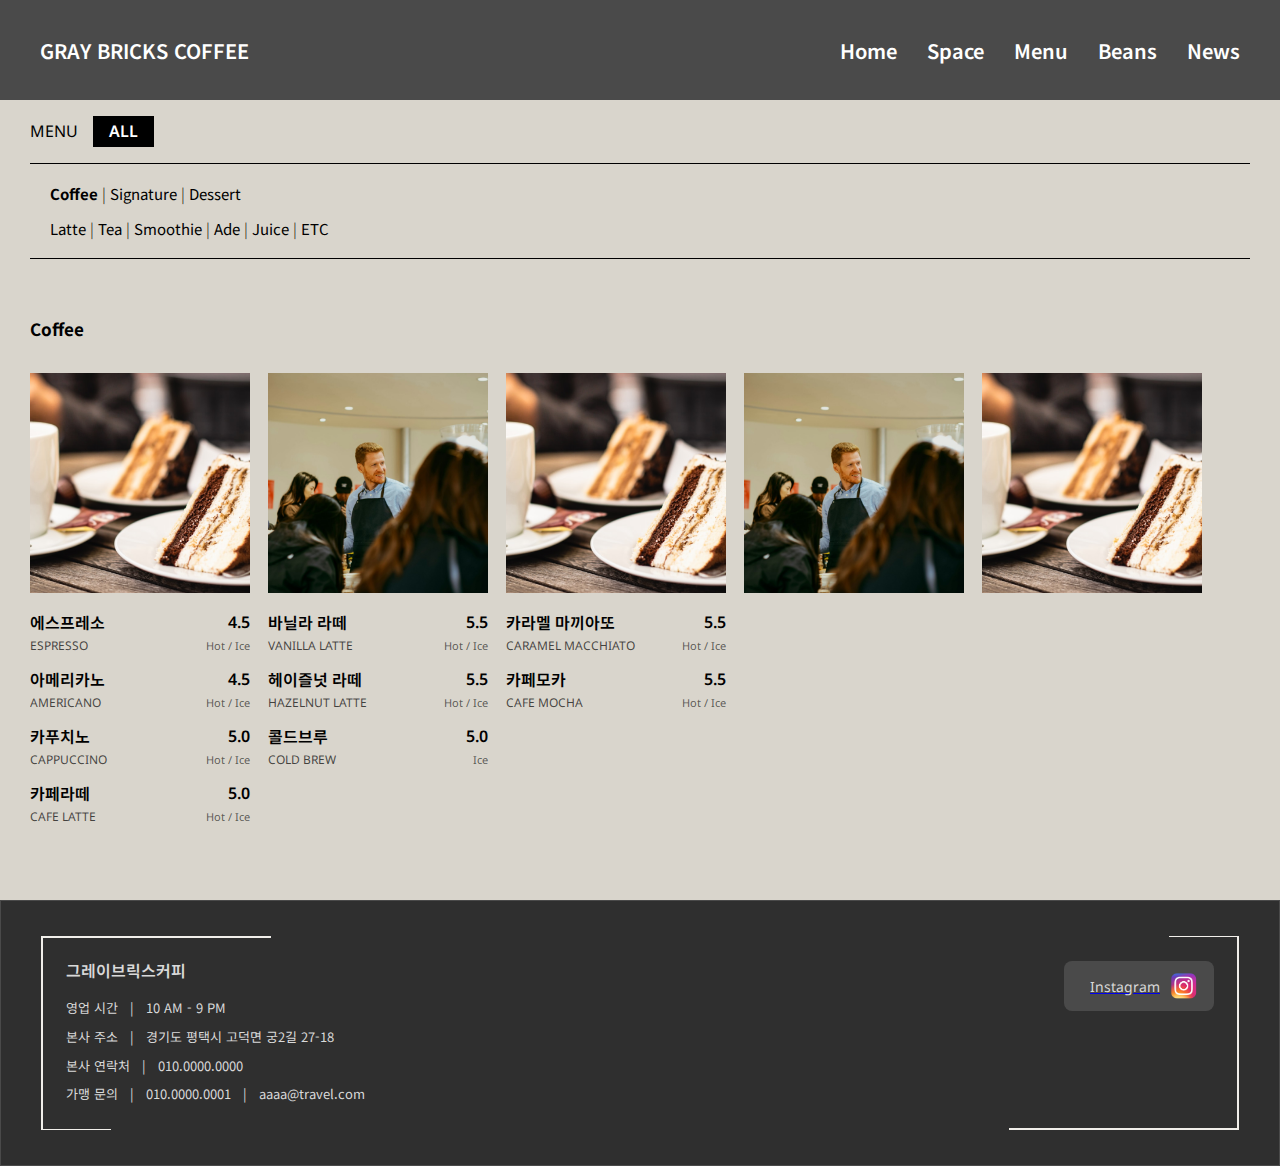
<file: menu.html>
<!DOCTYPE html>
<html lang="ko">
<head>
  <meta charset="UTF-8">
  <meta name="viewport" content="width=device-width, initial-scale=1.0">
  <title>MENU - GRAY BRICKS COFFEE</title>
  <link rel="preconnect" href="https://fonts.googleapis.com">
  <link rel="preconnect" href="https://fonts.gstatic.com" crossorigin>
  <link href="https://fonts.googleapis.com/css2?family=Noto+Sans+KR:wght@400;600;700&family=Noto+Sans:wght@400;600;700&display=swap" rel="stylesheet">
  <link rel="stylesheet" href="style.css">
</head>
<body>
  <header class="header">
    <div class="header-container">
      <h1 class="logo">GRAY BRICKS COFFEE</h1>
      <button class="hamburger" id="hamburger">
        <span></span>
        <span></span>
        <span></span>
      </button>
      <nav class="nav" id="nav">
        <a href="index.html" class="nav-link">Home</a>
        <a href="index.html#space" class="nav-link">Space</a>
        <a href="index.html#menu" class="nav-link">Menu</a>
        <a href="index.html#beans" class="nav-link">Beans</a>
        <a href="index.html#news" class="nav-link">News</a>
      </nav>
    </div>
  </header>

  <section class="MenuPage">
    <div class="MenuPage-header">
      <p class="MenuPage-title">MENU<a href="menu.html" class="Signature-all-link active">ALL</a></p>
      <div class="MenuPage-categories">
        <p class="MenuPage-category-list">
          <span class="MenuPage-category-item active" data-category="coffee">Coffee</span> | 
          <span class="MenuPage-category-item" data-category="signature">Signature</span> |
          <span class="MenuPage-category-item" data-category="dessert">Dessert</span> 
    
        </p>
        <p></p>
        <p class="MenuPage-category-list">
          <span class="MenuPage-category-item" data-category="latte">Latte</span> | 
          <span class="MenuPage-category-item" data-category="tea">Tea</span> | 
          <span class="MenuPage-category-item" data-category="smoothie">Smoothie</span> | 
          <span class="MenuPage-category-item" data-category="ade">Ade</span> | 
          <span class="MenuPage-category-item" data-category="juice">Juice</span> | 
          <span class="MenuPage-category-item" data-category="etc">ETC</span>
        </p>
      </div>
    </div>
    
    <div class="MenuPage-content">
      <div class="MenuPage-menu">
        <div class="MenuPage-category-content" data-category="coffee">
          <h3 class="MenuPage-section-title">Coffee</h3>
          
          <div class="MenuPage-grid-wrapper">
            <!-- 1열 -->
            <div class="MenuPage-column" style="grid-column: 1;">
              <div class="MenuPage-image-card">
                <img src="Images/Img_Offer_Food.png" alt="Coffee Image 1">
              </div>
              <div class="MenuPage-column-items">
                <div class="MenuPage-item">
                  <h4 class="MenuPage-item-name">에스프레소</h4>
                  <span class="MenuPage-price">4.5</span>
                  <p class="MenuPage-item-eng">ESPRESSO</p>
                  <span class="MenuPage-temp">Hot / Ice</span>
                </div>
                <div class="MenuPage-item">
                  <h4 class="MenuPage-item-name">아메리카노</h4>
                  <span class="MenuPage-price">4.5</span>
                  <p class="MenuPage-item-eng">AMERICANO</p>
                  <span class="MenuPage-temp">Hot / Ice</span>
                </div>
                <div class="MenuPage-item">
                  <h4 class="MenuPage-item-name">카푸치노</h4>
                  <span class="MenuPage-price">5.0</span>
                  <p class="MenuPage-item-eng">CAPPUCCINO</p>
                  <span class="MenuPage-temp">Hot / Ice</span>
                </div>
                <div class="MenuPage-item">
                  <h4 class="MenuPage-item-name">카페라떼</h4>
                  <span class="MenuPage-price">5.0</span>
                  <p class="MenuPage-item-eng">CAFE LATTE</p>
                  <span class="MenuPage-temp">Hot / Ice</span>
                </div>
              </div>
            </div>
            
            <!-- 2열 -->
            <div class="MenuPage-column" style="grid-column: 2;">
              <div class="MenuPage-image-card">
                <img src="Images/Img_Offer_Service.png" alt="Coffee Image 2">
              </div>
              <div class="MenuPage-column-items">
                <div class="MenuPage-item">
                  <h4 class="MenuPage-item-name">바닐라 라떼</h4>
                  <span class="MenuPage-price">5.5</span>
                  <p class="MenuPage-item-eng">VANILLA LATTE</p>
                  <span class="MenuPage-temp">Hot / Ice</span>
                </div>
                <div class="MenuPage-item">
                  <h4 class="MenuPage-item-name">헤이즐넛 라떼</h4>
                  <span class="MenuPage-price">5.5</span>
                  <p class="MenuPage-item-eng">HAZELNUT LATTE</p>
                  <span class="MenuPage-temp">Hot / Ice</span>
                </div>
                <div class="MenuPage-item">
                  <h4 class="MenuPage-item-name">콜드브루</h4>
                  <span class="MenuPage-price">5.0</span>
                  <p class="MenuPage-item-eng">COLD BREW</p>
                  <span class="MenuPage-temp">Ice</span>
                </div>
              </div>
            </div>
            
            <!-- 3열 -->
            <div class="MenuPage-column" style="grid-column: 3;">
              <div class="MenuPage-image-card">
                <img src="Images/Img_Offer_Food.png" alt="Coffee Image 3">
              </div>
              <div class="MenuPage-column-items">
                <div class="MenuPage-item">
                  <h4 class="MenuPage-item-name">카라멜 마끼아또</h4>
                  <span class="MenuPage-price">5.5</span>
                  <p class="MenuPage-item-eng">CARAMEL MACCHIATO</p>
                  <span class="MenuPage-temp">Hot / Ice</span>
                </div>
                <div class="MenuPage-item">
                  <h4 class="MenuPage-item-name">카페모카</h4>
                  <span class="MenuPage-price">5.5</span>
                  <p class="MenuPage-item-eng">CAFE MOCHA</p>
                  <span class="MenuPage-temp">Hot / Ice</span>
                </div>
              </div>
            </div>
            
            <!-- 4열 -->
            <div class="MenuPage-column" style="grid-column: 4;">
              <div class="MenuPage-image-card">
                <img src="Images/Img_Offer_Service.png" alt="Coffee Image 4">
              </div>
              <div class="MenuPage-column-items">
                <!-- 비어있거나 추가 메뉴 -->
              </div>
            </div>
            
            <!-- 5열 -->
            <div class="MenuPage-column" style="grid-column: 5;">
              <div class="MenuPage-image-card">
                <img src="Images/Img_Offer_Food.png" alt="Coffee Image 5">
              </div>
              <div class="MenuPage-column-items">
                <!-- 비어있거나 추가 메뉴 -->
              </div>
            </div>
          </div>
        </div>
    
        <div class="MenuPage-category-content hidden" data-category="dessert">
          <h3 class="MenuPage-section-title">Dessert</h3>
          
          <div class="MenuPage-grid-wrapper">
            <!-- 1열 -->
            <div class="MenuPage-column" style="grid-column: 1;">
              <div class="MenuPage-image-card">
                <img src="Images/Img_Offer_Food.png" alt="Dessert Image 1">
              </div>
              <div class="MenuPage-column-items">
                <div class="MenuPage-item">
                  <h4 class="MenuPage-item-name">치즈케이크</h4>
                  <span class="MenuPage-price">6.0</span>
                  <p class="MenuPage-item-eng">CHEESE CAKE</p>
                  <span class="MenuPage-temp">-</span>
                </div>
                <div class="MenuPage-item">
                  <h4 class="MenuPage-item-name">애플파이</h4>
                  <span class="MenuPage-price">5.0</span>
                  <p class="MenuPage-item-eng">APPLE PIE</p>
                  <span class="MenuPage-temp">-</span>
                </div>
              </div>
            </div>
            
            <!-- 2열 -->
            <div class="MenuPage-column" style="grid-column: 2;">
              <div class="MenuPage-image-card">
                <img src="Images/Img_Offer_Service.png" alt="Dessert Image 2">
              </div>
              <div class="MenuPage-column-items">
                <div class="MenuPage-item">
                  <h4 class="MenuPage-item-name">초콜릿 브라우니</h4>
                  <span class="MenuPage-price">5.5</span>
                  <p class="MenuPage-item-eng">BROWNIE</p>
                  <span class="MenuPage-temp">-</span>
                </div>
                <div class="MenuPage-item">
                  <h4 class="MenuPage-item-name">스콘</h4>
                  <span class="MenuPage-price">4.5</span>
                  <p class="MenuPage-item-eng">SCONE</p>
                  <span class="MenuPage-temp">-</span>
                </div>
              </div>
            </div>
            
            <!-- 3열 -->
            <div class="MenuPage-column" style="grid-column: 3;">
              <div class="MenuPage-image-card">
                <img src="Images/Img_Offer_Food.png" alt="Dessert Image 3">
              </div>
              <div class="MenuPage-column-items">
                <div class="MenuPage-item">
                  <h4 class="MenuPage-item-name">마카롱</h4>
                  <span class="MenuPage-price">3.5</span>
                  <p class="MenuPage-item-eng">MACARON</p>
                  <span class="MenuPage-temp">-</span>
                </div>
                <div class="MenuPage-item">
                  <h4 class="MenuPage-item-name">마들렌</h4>
                  <span class="MenuPage-price">3.5</span>
                  <p class="MenuPage-item-eng">MADELEINE</p>
                  <span class="MenuPage-temp">-</span>
                </div>
              </div>
            </div>
            
            <!-- 4열 -->
            <div class="MenuPage-column" style="grid-column: 4;">
              <div class="MenuPage-image-card">
                <img src="Images/Img_Offer_Service.png" alt="Dessert Image 4">
              </div>
              <div class="MenuPage-column-items">
                <div class="MenuPage-item">
                  <h4 class="MenuPage-item-name">휘낭시에</h4>
                  <span class="MenuPage-price">4.0</span>
                  <p class="MenuPage-item-eng">FINANCIER</p>
                  <span class="MenuPage-temp">-</span>
                </div>
                <div class="MenuPage-item">
                  <h4 class="MenuPage-item-name">쿠키</h4>
                  <span class="MenuPage-price">3.0</span>
                  <p class="MenuPage-item-eng">COOKIE</p>
                  <span class="MenuPage-temp">-</span>
                </div>
              </div>
            </div>
            
            <!-- 5열 -->
            <div class="MenuPage-column" style="grid-column: 5;">
              <div class="MenuPage-image-card">
                <img src="Images/Img_Offer_Food.png" alt="Dessert Image 5">
              </div>
              <div class="MenuPage-column-items">
                <div class="MenuPage-item">
                  <h4 class="MenuPage-item-name">티라미수</h4>
                  <span class="MenuPage-price">6.5</span>
                  <p class="MenuPage-item-eng">TIRAMISU</p>
                  <span class="MenuPage-temp">-</span>
                </div>
                <div class="MenuPage-item">
                  <h4 class="MenuPage-item-name">와플</h4>
                  <span class="MenuPage-price">6.0</span>
                  <p class="MenuPage-item-eng">WAFFLE</p>
                  <span class="MenuPage-temp">-</span>
                </div>
              </div>
            </div>
          </div>
        </div>
        
        <div class="MenuPage-category-content hidden" data-category="latte">
          <h3 class="MenuPage-section-title">Latte</h3>
          
          <div class="MenuPage-grid-wrapper">
            <div class="MenuPage-column" style="grid-column: 1;">
              <div class="MenuPage-image-card">
                <img src="Images/Img_Offer_Food.png" alt="Latte Image 1">
              </div>
              <div class="MenuPage-column-items">
                <div class="MenuPage-item">
                  <h4 class="MenuPage-item-name">카페라떼</h4>
                  <span class="MenuPage-price">5.0</span>
                  <p class="MenuPage-item-eng">CAFE LATTE</p>
                  <span class="MenuPage-temp">Hot / Ice</span>
                </div>
                <div class="MenuPage-item">
                  <h4 class="MenuPage-item-name">바닐라 라떼</h4>
                  <span class="MenuPage-price">5.5</span>
                  <p class="MenuPage-item-eng">VANILLA LATTE</p>
                  <span class="MenuPage-temp">Hot / Ice</span>
                </div>
              </div>
            </div>
            <div class="MenuPage-column" style="grid-column: 2;">
              <div class="MenuPage-image-card">
                <img src="Images/Img_Offer_Service.png" alt="Latte Image 2">
              </div>
              <div class="MenuPage-column-items">
                <div class="MenuPage-item">
                  <h4 class="MenuPage-item-name">헤이즐넛 라떼</h4>
                  <span class="MenuPage-price">5.5</span>
                  <p class="MenuPage-item-eng">HAZELNUT LATTE</p>
                  <span class="MenuPage-temp">Hot / Ice</span>
                </div>
              </div>
            </div>
            <div class="MenuPage-column" style="grid-column: 3;">
              <div class="MenuPage-image-card">
                <img src="Images/Img_Offer_Food.png" alt="Latte Image 3">
              </div>
              <div class="MenuPage-column-items"></div>
            </div>
            <div class="MenuPage-column" style="grid-column: 4;">
              <div class="MenuPage-image-card">
                <img src="Images/Img_Offer_Service.png" alt="Latte Image 4">
              </div>
              <div class="MenuPage-column-items"></div>
            </div>
            <div class="MenuPage-column" style="grid-column: 5;">
              <div class="MenuPage-image-card">
                <img src="Images/Img_Offer_Food.png" alt="Latte Image 5">
              </div>
              <div class="MenuPage-column-items"></div>
            </div>
          </div>
        </div>
        
        <div class="MenuPage-category-content hidden" data-category="tea">
          <h3 class="MenuPage-section-title">Tea</h3>
          
          <div class="MenuPage-grid-wrapper">
            <div class="MenuPage-column" style="grid-column: 1;">
              <div class="MenuPage-image-card">
                <img src="Images/Img_Offer_Food.png" alt="Tea Image 1">
              </div>
              <div class="MenuPage-column-items">
                <div class="MenuPage-item">
                  <h4 class="MenuPage-item-name">자몽티</h4>
                  <span class="MenuPage-price">4.5</span>
                  <p class="MenuPage-item-eng">JASMINE TEA</p>
                  <span class="MenuPage-temp">Hot / Ice</span>
                </div>
              </div>
            </div>
            <div class="MenuPage-column" style="grid-column: 2;">
              <div class="MenuPage-image-card">
                <img src="Images/Img_Offer_Service.png" alt="Tea Image 2">
              </div>
              <div class="MenuPage-column-items">
                <div class="MenuPage-item">
                  <h4 class="MenuPage-item-name">얼그레이</h4>
                  <span class="MenuPage-price">4.5</span>
                  <p class="MenuPage-item-eng">EARL GREY</p>
                  <span class="MenuPage-temp">Hot / Ice</span>
                </div>
              </div>
            </div>
            <div class="MenuPage-column" style="grid-column: 3;">
              <div class="MenuPage-image-card">
                <img src="Images/Img_Offer_Food.png" alt="Tea Image 3">
              </div>
              <div class="MenuPage-column-items"></div>
            </div>
            <div class="MenuPage-column" style="grid-column: 4;">
              <div class="MenuPage-image-card">
                <img src="Images/Img_Offer_Service.png" alt="Tea Image 4">
              </div>
              <div class="MenuPage-column-items"></div>
            </div>
            <div class="MenuPage-column" style="grid-column: 5;">
              <div class="MenuPage-image-card">
                <img src="Images/Img_Offer_Food.png" alt="Tea Image 5">
              </div>
              <div class="MenuPage-column-items"></div>
            </div>
          </div>
        </div>
        
        <div class="MenuPage-category-content hidden" data-category="smoothie">
          <h3 class="MenuPage-section-title">Smoothie</h3>
          
          <div class="MenuPage-grid-wrapper">
            <div class="MenuPage-column" style="grid-column: 1;">
              <div class="MenuPage-image-card">
                <img src="Images/Img_Offer_Food.png" alt="Smoothie Image 1">
              </div>
              <div class="MenuPage-column-items">
                <div class="MenuPage-item">
                  <h4 class="MenuPage-item-name">딱기 스무디</h4>
                  <span class="MenuPage-price">6.0</span>
                  <p class="MenuPage-item-eng">STRAWBERRY SMOOTHIE</p>
                  <span class="MenuPage-temp">Ice</span>
                </div>
              </div>
            </div>
            <div class="MenuPage-column" style="grid-column: 2;">
              <div class="MenuPage-image-card">
                <img src="Images/Img_Offer_Service.png" alt="Smoothie Image 2">
              </div>
              <div class="MenuPage-column-items">
                <div class="MenuPage-item">
                  <h4 class="MenuPage-item-name">블루베리 스무디</h4>
                  <span class="MenuPage-price">6.0</span>
                  <p class="MenuPage-item-eng">BLUEBERRY SMOOTHIE</p>
                  <span class="MenuPage-temp">Ice</span>
                </div>
              </div>
            </div>
            <div class="MenuPage-column" style="grid-column: 3;">
              <div class="MenuPage-image-card">
                <img src="Images/Img_Offer_Food.png" alt="Smoothie Image 3">
              </div>
              <div class="MenuPage-column-items"></div>
            </div>
            <div class="MenuPage-column" style="grid-column: 4;">
              <div class="MenuPage-image-card">
                <img src="Images/Img_Offer_Service.png" alt="Smoothie Image 4">
              </div>
              <div class="MenuPage-column-items"></div>
            </div>
            <div class="MenuPage-column" style="grid-column: 5;">
              <div class="MenuPage-image-card">
                <img src="Images/Img_Offer_Food.png" alt="Smoothie Image 5">
              </div>
              <div class="MenuPage-column-items"></div>
            </div>
          </div>
        </div>
        
        <div class="MenuPage-category-content hidden" data-category="ade">
          <h3 class="MenuPage-section-title">Ade</h3>
          
          <div class="MenuPage-grid-wrapper">
            <div class="MenuPage-column" style="grid-column: 1;">
              <div class="MenuPage-image-card">
                <img src="Images/Img_Offer_Food.png" alt="Ade Image 1">
              </div>
              <div class="MenuPage-column-items">
                <div class="MenuPage-item">
                  <h4 class="MenuPage-item-name">레몬에이드</h4>
                  <span class="MenuPage-price">5.0</span>
                  <p class="MenuPage-item-eng">LEMONADE</p>
                  <span class="MenuPage-temp">Ice</span>
                </div>
              </div>
            </div>
            <div class="MenuPage-column" style="grid-column: 2;">
              <div class="MenuPage-image-card">
                <img src="Images/Img_Offer_Service.png" alt="Ade Image 2">
              </div>
              <div class="MenuPage-column-items">
                <div class="MenuPage-item">
                  <h4 class="MenuPage-item-name">자몽에이드</h4>
                  <span class="MenuPage-price">5.0</span>
                  <p class="MenuPage-item-eng">GRAPEFRUIT ADE</p>
                  <span class="MenuPage-temp">Ice</span>
                </div>
              </div>
            </div>
            <div class="MenuPage-column" style="grid-column: 3;">
              <div class="MenuPage-image-card">
                <img src="Images/Img_Offer_Food.png" alt="Ade Image 3">
              </div>
              <div class="MenuPage-column-items"></div>
            </div>
            <div class="MenuPage-column" style="grid-column: 4;">
              <div class="MenuPage-image-card">
                <img src="Images/Img_Offer_Service.png" alt="Ade Image 4">
              </div>
              <div class="MenuPage-column-items"></div>
            </div>
            <div class="MenuPage-column" style="grid-column: 5;">
              <div class="MenuPage-image-card">
                <img src="Images/Img_Offer_Food.png" alt="Ade Image 5">
              </div>
              <div class="MenuPage-column-items"></div>
            </div>
          </div>
        </div>
        
        <div class="MenuPage-category-content hidden" data-category="juice">
          <h3 class="MenuPage-section-title">Juice</h3>
          
          <div class="MenuPage-grid-wrapper">
            <div class="MenuPage-column" style="grid-column: 1;">
              <div class="MenuPage-image-card">
                <img src="Images/Img_Offer_Food.png" alt="Juice Image 1">
              </div>
              <div class="MenuPage-column-items">
                <div class="MenuPage-item">
                  <h4 class="MenuPage-item-name">오렌지주스</h4>
                  <span class="MenuPage-price">5.0</span>
                  <p class="MenuPage-item-eng">ORANGE JUICE</p>
                  <span class="MenuPage-temp">Ice</span>
                </div>
              </div>
            </div>
            <div class="MenuPage-column" style="grid-column: 2;">
              <div class="MenuPage-image-card">
                <img src="Images/Img_Offer_Service.png" alt="Juice Image 2">
              </div>
              <div class="MenuPage-column-items">
                <div class="MenuPage-item">
                  <h4 class="MenuPage-item-name">사과주스</h4>
                  <span class="MenuPage-price">5.0</span>
                  <p class="MenuPage-item-eng">APPLE JUICE</p>
                  <span class="MenuPage-temp">Ice</span>
                </div>
              </div>
            </div>
            <div class="MenuPage-column" style="grid-column: 3;">
              <div class="MenuPage-image-card">
                <img src="Images/Img_Offer_Food.png" alt="Juice Image 3">
              </div>
              <div class="MenuPage-column-items"></div>
            </div>
            <div class="MenuPage-column" style="grid-column: 4;">
              <div class="MenuPage-image-card">
                <img src="Images/Img_Offer_Service.png" alt="Juice Image 4">
              </div>
              <div class="MenuPage-column-items"></div>
            </div>
            <div class="MenuPage-column" style="grid-column: 5;">
              <div class="MenuPage-image-card">
                <img src="Images/Img_Offer_Food.png" alt="Juice Image 5">
              </div>
              <div class="MenuPage-column-items"></div>
            </div>
          </div>
        </div>
        
        <div class="MenuPage-category-content hidden" data-category="shake">
          <h3 class="MenuPage-section-title">Shake</h3>
          
          <div class="MenuPage-grid-wrapper">
            <div class="MenuPage-column" style="grid-column: 1;">
              <div class="MenuPage-image-card">
                <img src="Images/Img_Offer_Food.png" alt="Shake Image 1">
              </div>
              <div class="MenuPage-column-items">
                <div class="MenuPage-item">
                  <h4 class="MenuPage-item-name">초콜릿 쉬이크</h4>
                  <span class="MenuPage-price">6.0</span>
                  <p class="MenuPage-item-eng">CHOCOLATE SHAKE</p>
                  <span class="MenuPage-temp">Ice</span>
                </div>
              </div>
            </div>
            <div class="MenuPage-column" style="grid-column: 2;">
              <div class="MenuPage-image-card">
                <img src="Images/Img_Offer_Service.png" alt="Shake Image 2">
              </div>
              <div class="MenuPage-column-items">
                <div class="MenuPage-item">
                  <h4 class="MenuPage-item-name">바닐라 쉬이크</h4>
                  <span class="MenuPage-price">6.0</span>
                  <p class="MenuPage-item-eng">VANILLA SHAKE</p>
                  <span class="MenuPage-temp">Ice</span>
                </div>
              </div>
            </div>
            <div class="MenuPage-column" style="grid-column: 3;">
              <div class="MenuPage-image-card">
                <img src="Images/Img_Offer_Food.png" alt="Shake Image 3">
              </div>
              <div class="MenuPage-column-items"></div>
            </div>
            <div class="MenuPage-column" style="grid-column: 4;">
              <div class="MenuPage-image-card">
                <img src="Images/Img_Offer_Service.png" alt="Shake Image 4">
              </div>
              <div class="MenuPage-column-items"></div>
            </div>
            <div class="MenuPage-column" style="grid-column: 5;">
              <div class="MenuPage-image-card">
                <img src="Images/Img_Offer_Food.png" alt="Shake Image 5">
              </div>
              <div class="MenuPage-column-items"></div>
            </div>
          </div>
        </div>
        
        <div class="MenuPage-category-content hidden" data-category="signature">
          <h3 class="MenuPage-section-title">Signature</h3>
          
          <div class="MenuPage-grid-wrapper">
            <div class="MenuPage-column" style="grid-column: 1;">
              <div class="MenuPage-image-card">
                <img src="Images/Img_Offer_Food.png" alt="Signature Image 1">
              </div>
              <div class="MenuPage-column-items">
                <div class="MenuPage-item">
                  <h4 class="MenuPage-item-name">시그니처 메뉴 1</h4>
                  <span class="MenuPage-price">7.0</span>
                  <p class="MenuPage-item-eng">SIGNATURE MENU 1</p>
                  <span class="MenuPage-temp">Hot / Ice</span>
                </div>
              </div>
            </div>
            <div class="MenuPage-column" style="grid-column: 2;">
              <div class="MenuPage-image-card">
                <img src="Images/Img_Offer_Service.png" alt="Signature Image 2">
              </div>
              <div class="MenuPage-column-items">
                <div class="MenuPage-item">
                  <h4 class="MenuPage-item-name">시그니처 메뉴 2</h4>
                  <span class="MenuPage-price">7.0</span>
                  <p class="MenuPage-item-eng">SIGNATURE MENU 2</p>
                  <span class="MenuPage-temp">Hot / Ice</span>
                </div>
              </div>
            </div>
            <div class="MenuPage-column" style="grid-column: 3;">
              <div class="MenuPage-image-card">
                <img src="Images/Img_Offer_Food.png" alt="Signature Image 3">
              </div>
              <div class="MenuPage-column-items"></div>
            </div>
            <div class="MenuPage-column" style="grid-column: 4;">
              <div class="MenuPage-image-card">
                <img src="Images/Img_Offer_Service.png" alt="Signature Image 4">
              </div>
              <div class="MenuPage-column-items"></div>
            </div>
            <div class="MenuPage-column" style="grid-column: 5;">
              <div class="MenuPage-image-card">
                <img src="Images/Img_Offer_Food.png" alt="Signature Image 5">
              </div>
              <div class="MenuPage-column-items"></div>
            </div>
          </div>
        </div>
        
        <div class="MenuPage-category-content hidden" data-category="etc">
          <h3 class="MenuPage-section-title">ETC</h3>
          
          <div class="MenuPage-grid-wrapper">
            <div class="MenuPage-column" style="grid-column: 1;">
              <div class="MenuPage-image-card">
                <img src="Images/Img_Offer_Food.png" alt="ETC Image 1">
              </div>
              <div class="MenuPage-column-items">
                <div class="MenuPage-item">
                  <h4 class="MenuPage-item-name">기타 메뉴 1</h4>
                  <span class="MenuPage-price">5.0</span>
                  <p class="MenuPage-item-eng">ETC MENU 1</p>
                  <span class="MenuPage-temp">-</span>
                </div>
              </div>
            </div>
            <div class="MenuPage-column" style="grid-column: 2;">
              <div class="MenuPage-image-card">
                <img src="Images/Img_Offer_Service.png" alt="ETC Image 2">
              </div>
              <div class="MenuPage-column-items">
                <div class="MenuPage-item">
                  <h4 class="MenuPage-item-name">기타 메뉴 2</h4>
                  <span class="MenuPage-price">5.0</span>
                  <p class="MenuPage-item-eng">ETC MENU 2</p>
                  <span class="MenuPage-temp">-</span>
                </div>
              </div>
            </div>
            
          </div>
        </div>
      </div>
    </div>
  </section>
  
  <footer class="footer">
    <div class="footer-rectangle"></div>
    <div class="footer-rectangle-right"></div>
    <div class="footer-container">
      <div class="footer-left">
        <h3 class="footer-company">그레이브릭스커피</h3>
        <p class="footer-info">영업 시간 <span class="footer-divider">|</span> 10 AM - 9 PM</p>
        <p class="footer-info">본사 주소 <span class="footer-divider">|</span> 경기도 평택시 고덕면 궁2길 27-18</p>
        <p class="footer-info">본사 연락처 <span class="footer-divider">|</span> 010.0000.0000</p>
        <p class="footer-info">가맹 문의 <span class="footer-divider">|</span> 010.0000.0001 <span class="footer-divider">|</span>  aaaa@travel.com</p>
      </div>
      <div class="footer-right">
        <div class="footer-social">
          <div class="footer-social-item">
            <a href="#" class="footer-social-link">
              <span class="footer-social-label">Instagram</span>
              <img src="Images/Img_Instagram.png" alt="Instagram" class="footer-social-icon">
            </a>
          </div>
        </div>
      </div>
    </div>
  </footer>
  
  <script>
    // Menu Category Toggle
    document.addEventListener('DOMContentLoaded', () => {
      const categoryItems = document.querySelectorAll('.MenuPage-category-item');
      const categoryContents = document.querySelectorAll('.MenuPage-category-content');
      
      categoryItems.forEach(item => {
        item.addEventListener('click', () => {
          const category = item.dataset.category;
          
          // Remove active class from all items
          categoryItems.forEach(i => i.classList.remove('active'));
          
          // Add active class to clicked item
          item.classList.add('active');
          
          // Hide all content
          categoryContents.forEach(content => {
            content.classList.add('hidden');
          });
          
          // Show selected content
          const selectedContent = document.querySelector(`.MenuPage-category-content[data-category="${category}"]`);
          if (selectedContent) {
            selectedContent.classList.remove('hidden');
          }
        });
      });

      // Hamburger menu toggle
      const hamburger = document.getElementById('hamburger');
      const nav = document.getElementById('nav');

      hamburger.addEventListener('click', () => {
        hamburger.classList.toggle('active');
        nav.classList.toggle('active');
      });
    });
  </script>
</body>
</html>
</file>
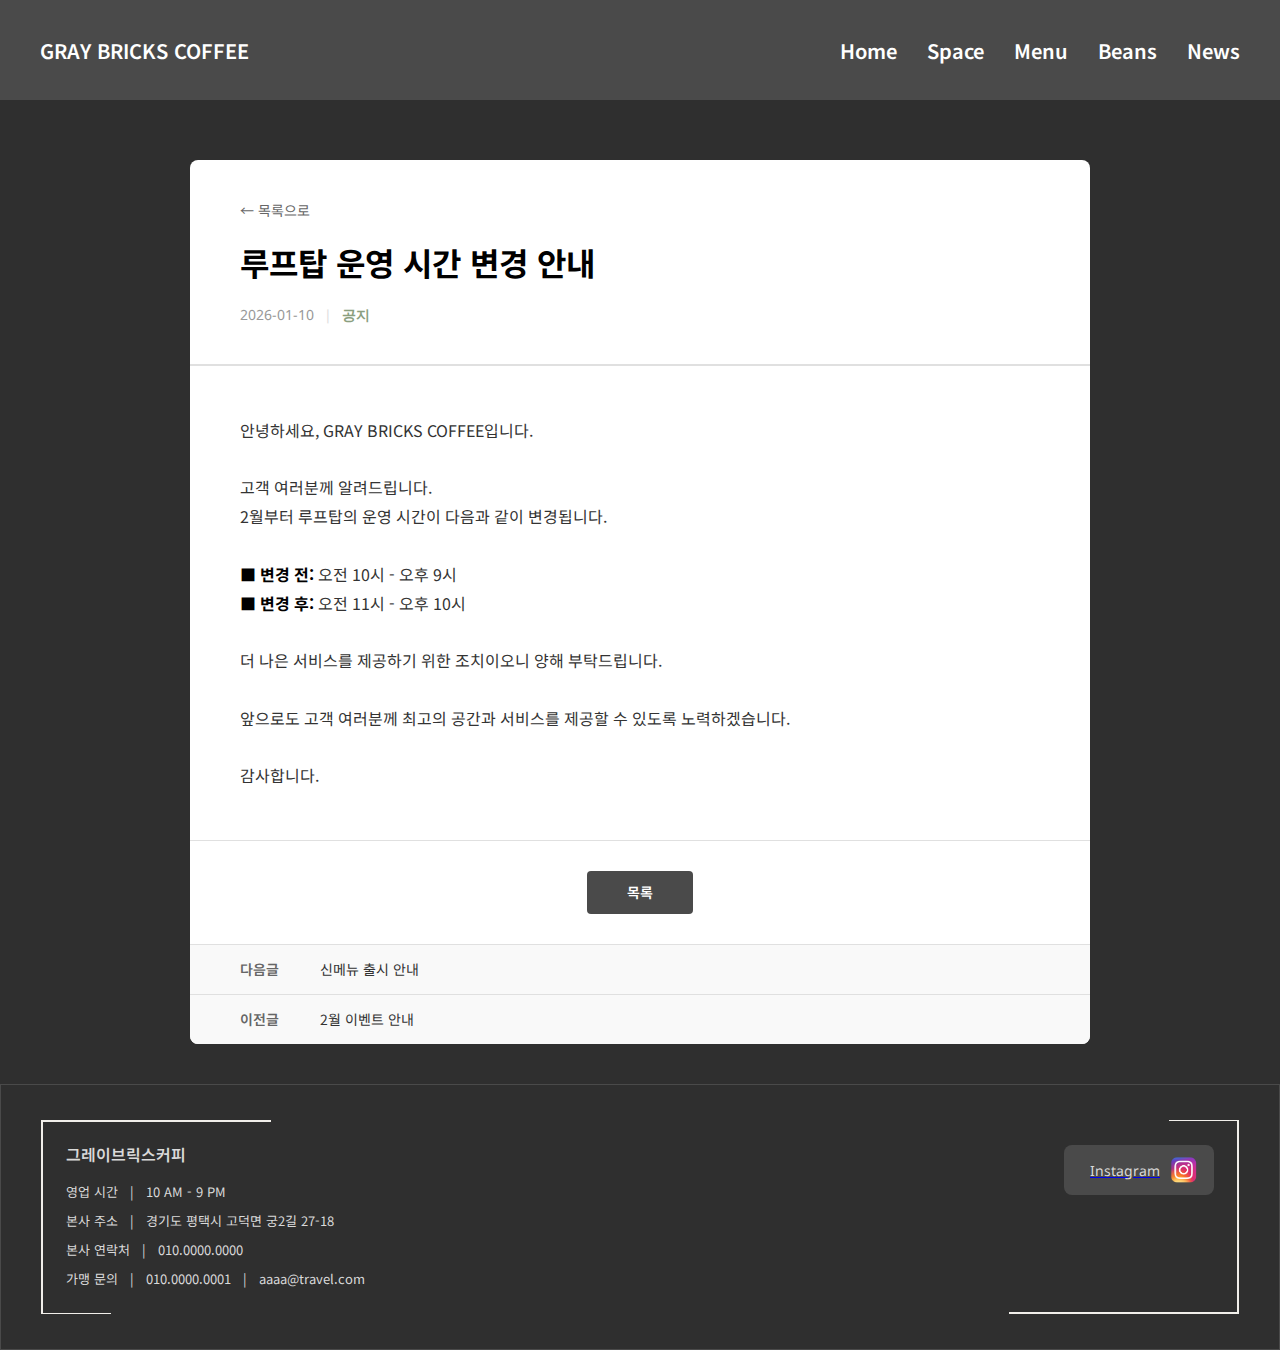
<file: notice.html>
<!DOCTYPE html>
<html lang="ko">
<head>
  <meta charset="UTF-8">
  <meta name="viewport" content="width=device-width, initial-scale=1.0">
  <title>공지사항 - GRAY BRICKS COFFEE</title>
  <link rel="preconnect" href="https://fonts.googleapis.com">
  <link rel="preconnect" href="https://fonts.gstatic.com" crossorigin>
  <link href="https://fonts.googleapis.com/css2?family=Noto+Sans+KR:wght@400;600;700&family=Noto+Sans:wght@400;600;700&display=swap" rel="stylesheet">
  <link rel="stylesheet" href="style.css">
</head>
<body class="notice-page">
  <header class="header">
    <div class="header-container">
      <h1 class="logo">GRAY BRICKS COFFEE</h1>
      <button class="hamburger" id="hamburger">
        <span></span>
        <span></span>
        <span></span>
      </button>
      <nav class="nav" id="nav">
        <a href="index.html" class="nav-link">Home</a>
        <a href="index.html#space" class="nav-link">Space</a>
        <a href="index.html#menu" class="nav-link">Menu</a>
        <a href="index.html#beans" class="nav-link">Beans</a>
        <a href="index.html#news" class="nav-link">News</a>
      </nav>
    </div>
  </header>

  <section class="Notice">
    <div class="Notice-container">
      <div class="Notice-header">
        <a href="index.html?from=notice#news" class="Notice-back-link">← 목록으로</a>
        <h1 class="Notice-title">루프탑 운영 시간 변경 안내</h1>
        <div class="Notice-meta">
          <span class="Notice-date">2026-01-10</span>
          <span class="Notice-divider">|</span>
          <span class="Notice-category">공지</span>
        </div>
      </div>

      <div class="Notice-content">
        <p>안녕하세요, GRAY BRICKS COFFEE입니다.</p>
        <br>
        <p>고객 여러분께 알려드립니다.</p>
        <p>2월부터 루프탑의 운영 시간이 다음과 같이 변경됩니다.</p>
        <br>
        <p><strong>■ 변경 전:</strong> 오전 10시 - 오후 9시</p>
        <p><strong>■ 변경 후:</strong> 오전 11시 - 오후 10시</p>
        <br>
        <p>더 나은 서비스를 제공하기 위한 조치이오니 양해 부탁드립니다.</p>
        <br>
        <p>앞으로도 고객 여러분께 최고의 공간과 서비스를 제공할 수 있도록 노력하겠습니다.</p>
        <br>
        <p>감사합니다.</p>
      </div>

      <div class="Notice-actions">
        <a href="index.html?from=notice#news" class="Notice-button">목록</a>
      </div>

      <div class="Notice-navigation">
        <div class="Notice-nav-item">
          <span class="Notice-nav-label">다음글</span>
          <a href="notice.html" class="Notice-nav-link">신메뉴 출시 안내</a>
        </div>
        <div class="Notice-nav-item">
          <span class="Notice-nav-label">이전글</span>
          <a href="notice.html" class="Notice-nav-link">2월 이벤트 안내</a>
        </div>
      </div>
    </div>
  </section>

  <footer class="footer">
    <div class="footer-rectangle"></div>
    <div class="footer-rectangle-right"></div>
    <div class="footer-container">
      <div class="footer-left">
        <h3 class="footer-company">그레이브릭스커피</h3>
        <p class="footer-info">영업 시간   <span class="footer-divider">|</span> 10 AM - 9 PM</p>
        <p class="footer-info">본사 주소   <span class="footer-divider">|</span> 경기도 평택시 고덕면 궁2길 27-18</p>
        <p class="footer-info">본사 연락처 <span class="footer-divider">|</span> 010.0000.0000</p>
        <p class="footer-info">가맹 문의   <span class="footer-divider">|</span> 010.0000.0001 <span class="footer-divider">|</span>  aaaa@travel.com</p>
      </div>
      <div class="footer-right">
        <div class="footer-social">
          <div class="footer-social-item">
            <a href="#" class="footer-social-link">
              <span class="footer-social-label">Instagram</span>
              <img src="Images/Img_Instagram.png" alt="Instagram" class="footer-social-icon">
            </a>
          </div>
        </div>
      </div>
    </div>
  </footer>
  
  <script>
    // 부드러운 스크롤 애니메이션 함수 (linear)
    function smoothScrollTo(targetPosition, duration = 600) {
      const startPosition = window.scrollY;
      const distance = targetPosition - startPosition;
      let startTime = null;
      
      function animation(currentTime) {
        if (startTime === null) startTime = currentTime;
        const timeElapsed = currentTime - startTime;
        const progress = Math.min(timeElapsed / duration, 1);
        
        // Linear 이징 (일정한 속도)
        window.scrollTo(0, startPosition + distance * progress);
        
        if (timeElapsed < duration) {
          requestAnimationFrame(animation);
        }
      }
      
      requestAnimationFrame(animation);
    }

    // 마우스 휠 이벤트로 부드러운 스크롤
    let isScrolling = false;
    let scrollTimeout = null;
    
    window.addEventListener('wheel', (e) => {
      if (isScrolling) return;
      
      e.preventDefault();
      
      // 휠 방향에 따라 스크롤 양 결정
      const delta = e.deltaY;
      const scrollAmount = Math.abs(delta) > 100 ? 150 : 100;
      const targetPosition = window.scrollY + (delta > 0 ? scrollAmount : -scrollAmount);
      
      // 경계 체크
      const maxScroll = document.documentElement.scrollHeight - window.innerHeight;
      const finalTarget = Math.max(0, Math.min(targetPosition, maxScroll));
      
      isScrolling = true;
      smoothScrollTo(finalTarget, 300);
      
      // 스크롤 완료 후 플래그 리셋
      clearTimeout(scrollTimeout);
      scrollTimeout = setTimeout(() => {
        isScrolling = false;
      }, 350);
    }, { passive: false });

    // Hamburger menu toggle
    const hamburger = document.getElementById('hamburger');
    const nav = document.getElementById('nav');

    hamburger.addEventListener('click', () => {
      hamburger.classList.toggle('active');
      nav.classList.toggle('active');
    });
  </script>
</body>
</html>
</file>
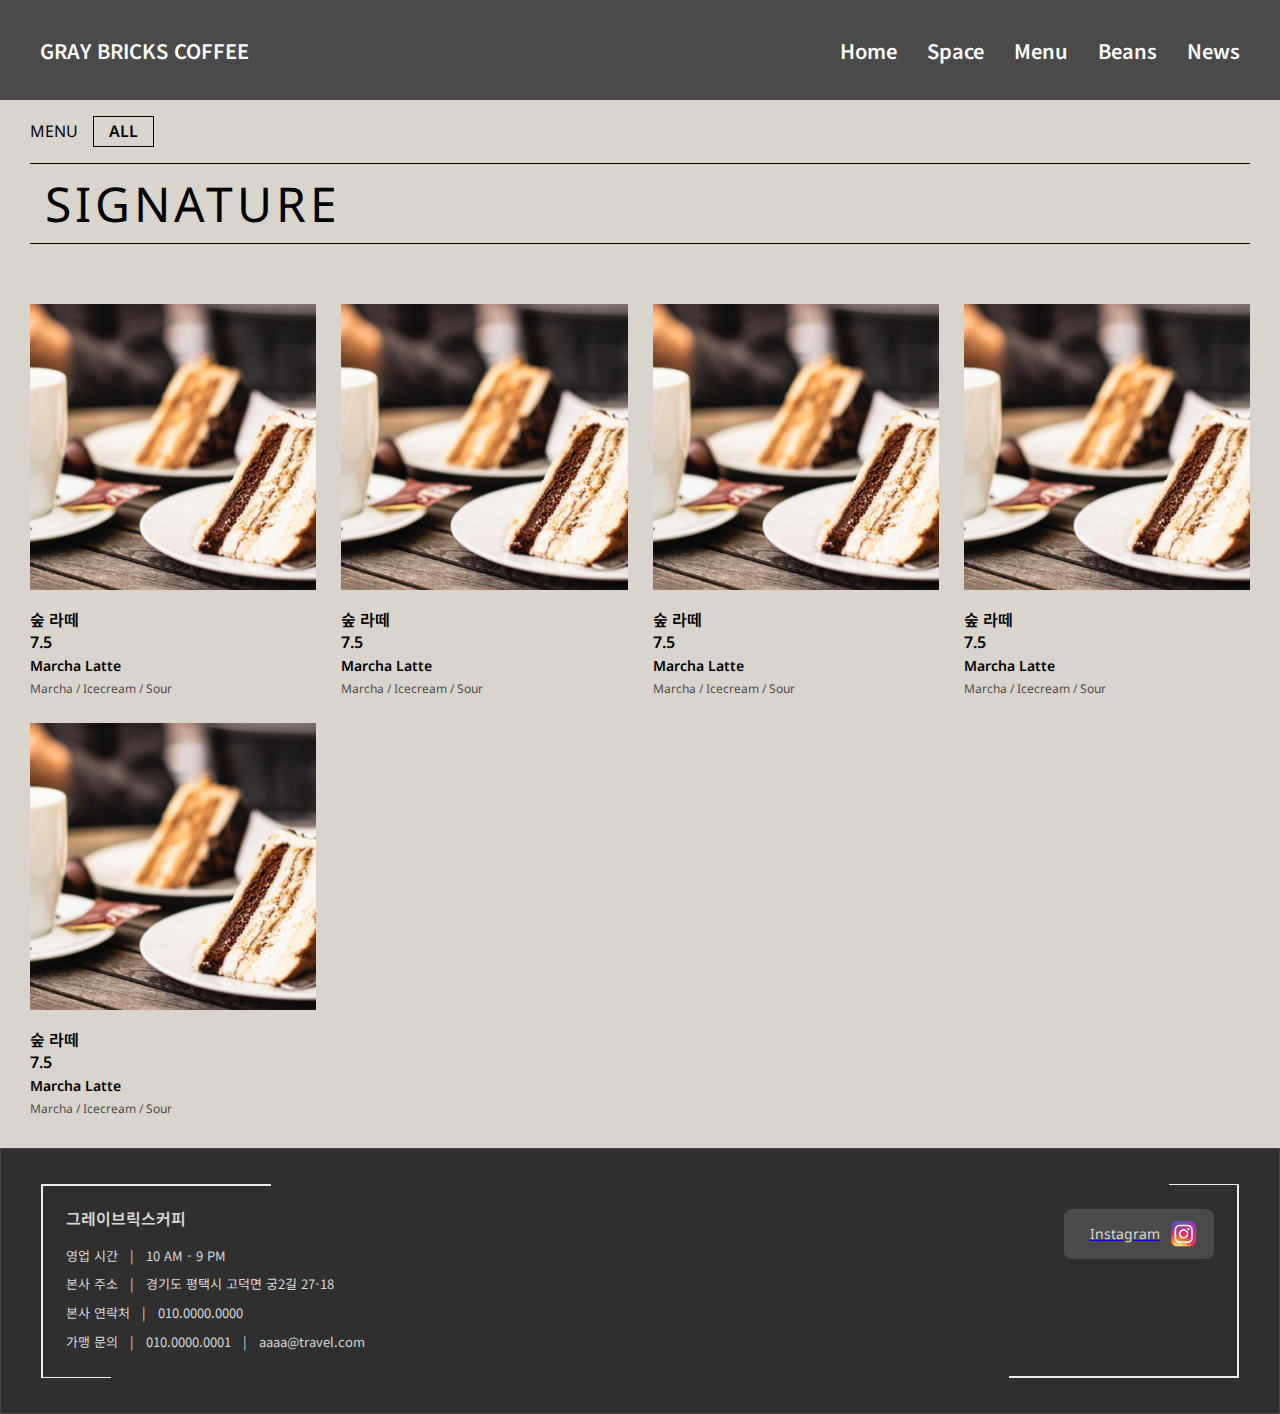
<file: signature.html>
<!DOCTYPE html>
<html lang="ko">
<head>
  <meta charset="UTF-8">
  <meta name="viewport" content="width=device-width, initial-scale=1.0">
  <title>SIGNATURE - GRAY BRICKS COFFEE</title>
  <link rel="preconnect" href="https://fonts.googleapis.com">
  <link rel="preconnect" href="https://fonts.gstatic.com" crossorigin>
  <link href="https://fonts.googleapis.com/css2?family=Noto+Sans+KR:wght@400;600;700&family=Noto+Sans:wght@400;600;700&display=swap" rel="stylesheet">
  <link rel="stylesheet" href="style.css">
</head>
<body>
  <header class="header">
    <div class="header-container">
      <h1 class="logo">GRAY BRICKS COFFEE</h1>
      <button class="hamburger" id="hamburger">
        <span></span>
        <span></span>
        <span></span>
      </button>
      <nav class="nav" id="nav">
        <a href="index.html" class="nav-link">Home</a>
        <a href="index.html#space" class="nav-link">Space</a>
        <a href="index.html#menu" class="nav-link">Menu</a>
        <a href="index.html#beans" class="nav-link">Beans</a>
        <a href="index.html#news" class="nav-link">News</a>
      </nav>
    </div>
  </header>

  <section class="Signature">
    <div class="Signature-header">
      <p class="Signature-subtitle">MENU<a href="menu.html" class="Signature-all-link">ALL</a></p>
      <h2 class="Signature-title">SIGNATURE</h2>
    </div>
    
    <div class="Signature-cards">
      <div class="Signature-card">
        <div class="Signature-card-image">
          <img src="Images/Img_Offer_Food.png" alt="숲 라떼">
        </div>
        <div class="Signature-card-content">
          <h3 class="Signature-card-name">숲 라떼</h3>
          <p class="Signature-card-price">7.5</p>
          <p class="Signature-card-eng">Marcha Latte</p>
          <p class="Signature-card-desc">Marcha / Icecream / Sour</p>
        </div>
      </div>
      
      <div class="Signature-card">
        <div class="Signature-card-image">
          <img src="Images/Img_Offer_Food.png" alt="숲 라떼">
        </div>
        <div class="Signature-card-content">
          <h3 class="Signature-card-name">숲 라떼</h3>
          <p class="Signature-card-price">7.5</p>
          <p class="Signature-card-eng">Marcha Latte</p>
          <p class="Signature-card-desc">Marcha / Icecream / Sour</p>
        </div>
      </div>
      
      <div class="Signature-card">
        <div class="Signature-card-image">
          <img src="Images/Img_Offer_Food.png" alt="숲 라떼">
        </div>
        <div class="Signature-card-content">
          <h3 class="Signature-card-name">숲 라떼</h3>
          <p class="Signature-card-price">7.5</p>
          <p class="Signature-card-eng">Marcha Latte</p>
          <p class="Signature-card-desc">Marcha / Icecream / Sour</p>
        </div>
      </div>
      
      <div class="Signature-card">
        <div class="Signature-card-image">
          <img src="Images/Img_Offer_Food.png" alt="숲 라떼">
        </div>
        <div class="Signature-card-content">
          <h3 class="Signature-card-name">숲 라떼</h3>
          <p class="Signature-card-price">7.5</p>
          <p class="Signature-card-eng">Marcha Latte</p>
          <p class="Signature-card-desc">Marcha / Icecream / Sour</p>
        </div>
      </div>
      
      <div class="Signature-card">
        <div class="Signature-card-image">
          <img src="Images/Img_Offer_Food.png" alt="숲 라떼">
        </div>
        <div class="Signature-card-content">
          <h3 class="Signature-card-name">숲 라떼</h3>
          <p class="Signature-card-price">7.5</p>
          <p class="Signature-card-eng">Marcha Latte</p>
          <p class="Signature-card-desc">Marcha / Icecream / Sour</p>
        </div>
      </div>
    </div>
  </section>
  
  <footer class="footer">
    <div class="footer-rectangle"></div>
    <div class="footer-rectangle-right"></div>
    <div class="footer-container">
      <div class="footer-left">
        <h3 class="footer-company">그레이브릭스커피</h3>
        <p class="footer-info">영업 시간 <span class="footer-divider">|</span> 10 AM - 9 PM</p>
        <p class="footer-info">본사 주소 <span class="footer-divider">|</span> 경기도 평택시 고덕면 궁2길 27-18</p>
        <p class="footer-info">본사 연락처 <span class="footer-divider">|</span> 010.0000.0000</p>
        <p class="footer-info">가맹 문의 <span class="footer-divider">|</span> 010.0000.0001 <span class="footer-divider">|</span>  aaaa@travel.com</p>
      </div>
      <div class="footer-right">
        <div class="footer-social">
          <div class="footer-social-item">
            <a href="#" class="footer-social-link">
              <span class="footer-social-label">Instagram</span>
              <img src="Images/Img_Instagram.png" alt="Instagram" class="footer-social-icon">
            </a>
          </div>
        </div>
      </div>
    </div>
  </footer>

  <script>
    // Hamburger menu toggle
    const hamburger = document.getElementById('hamburger');
    const nav = document.getElementById('nav');

    hamburger.addEventListener('click', () => {
      hamburger.classList.toggle('active');
      nav.classList.toggle('active');
    });
  </script>
</body>
</html>
</file>
<file: style.css>
* {
  box-sizing: border-box;
}

html {
  word-break: keep-all;
  font-family: 'Noto Sans KR', 'Noto Sans', sans-serif;
  font-size: 16px;
  line-height: 19px;
  overflow-x: hidden;
  overflow-y: scroll;
  max-width: 100%;
  scroll-behavior: auto;
}

body.notice-page html {
  scroll-behavior: auto;
}

body {
  background-color: #2f2f2f;
  color: #d9d9d9;
  margin: 0;
  overflow-x: hidden;
  max-width: 100vw;
  position: relative;
}

/* Header Styles */
.header {
  background-color: #4a4a4a;
  height: 120px;
  width: 100%;
  position: fixed;
  top: 0;
  left: 0;
  z-index: 1000;
  transition: height 0.3s ease;
}

.header-container {
    margin: 0 50px;
    display: flex;
    align-items: center;
    justify-content: space-between;
    height: 100%;
}

.logo {
  font-weight: 600;
  font-size: 22px;
  line-height: normal;
  color: white;
  margin: 0;
}

.nav {
  display: flex;
  gap: 35px;
  align-items: center;
}

.nav-link {
  font-weight: 600;
  font-size: 22px;
  line-height: normal;
  color: white;
  text-decoration: none;
  white-space: nowrap;
}

.nav-link:hover {
  opacity: 0.8;
}

.hamburger {
  display: none;
}

/* Hero Section */
.hero {
  scroll-snap-align: start;
  position: relative;
  height: 100vh;
  display: flex;
  flex-direction: column;
  align-items: center;
  justify-content: center;
  gap: 0;
  overflow: hidden;
  max-width: 100%;
}

.hero-background-circle {
  position: absolute;
    left: -50px;
    bottom: -80px;
    width: 700px;
    height: 700px;
    background: #d9d9d9;
    border-radius: 50%;
    z-index: 0;
    display: flex;
    align-items: center;
    justify-content: center;
    overflow: hidden;
}

.hero-background-circle img {
  width: 100%;
  height: 100%;
  object-fit: cover;
}

.hero-content {
  position: absolute;
  top: 50%;
  right: 30%;
  transform: translate(50%, -50%);
  max-width: 900px;
  min-width: 700px;
  display: flex;
  flex-direction: column;
  align-items: center;
  gap: 25px;
  z-index: 1;
}

.hero-title {
  font-weight: 600;
  font-size: 58px;
  line-height: normal;
  color: #b8b7b3;
  text-align: center;
  margin: 0;
  width: 100%;
}

.divider {
  display: flex;
  align-items: center;
  gap: 18px;
  width: 100%;
  justify-content: center;
}

.divider-line {
  width: 230px;
  height: 1px;
  background-color: white;
}

.divider-icon {
  width: 42px;
  height: 42px;
  flex-shrink: 0;
}

.divider-icon img {
  width: 100%;
  height: 100%;
  object-fit: cover;
  border-radius: 50%;
}

.hero-description {
  font-weight: 400;
  font-size: 17px;
  line-height: 1.5;
  color: white;
  text-align: center;
  max-width: 600px;
  margin: 0;
}

.hero-description p {
  margin: 0;
}

.hero-arrow {
  position: absolute;
  right: 25px;
  top: 50%;
  transform: translateY(-50%);
  width: 42px;
  height: 42px;
  z-index: 2;
  cursor: pointer;
}

.hero-arrow::after {
  content: '';
  position: absolute;
  top: 50%;
  left: 50%;
  width: 30px;
  height: 30px;
  border-right: 3px solid white;
  border-bottom: 3px solid white;
  transform: translate(-50%, -50%) rotate(-45deg);
}

.hero-arrow:hover {
  opacity: 0.8;
}

  /* Offer Section */
.offer {
  scroll-snap-align: start;
  position: relative;
  background-color: #f1efea;
  height: 100vh;
  display: flex;
  flex-direction: column;
  align-items: center;
  justify-content: center;
  gap: 0;
  overflow: hidden;
  padding-top: 15vh;
}

.offer-title {
  position: absolute;
  top: 15vh;
  left: 50%;
  transform: translateX(-50%);
  font-family: 'Noto Sans', sans-serif;
  font-size: 60px;
  font-weight: 400;
  color: #000;
  padding: 30px;
  border-bottom: 2px solid #000;
  margin: 0;
  flex-shrink: 0;
  white-space: nowrap;
}

.offer-title-at {
  font-weight: 600;
}

.offer-grid {
  max-width: 1280px;
  min-width: 800px;
  margin: 0 auto;
  margin-top: 20vh;
  display: grid;
  grid-template-columns: repeat(3, 1fr);
  gap: 60px 40px;
  padding: 100px 80px;
}

.offer-card {
  display: flex;
  flex-direction: column;
  align-items: center;
  gap: 15px;
  text-align: center;
}

.offer-icon {
  width: 120px;
  height: 120px;
  border-radius: 50%;
  overflow: hidden;
  margin-bottom: 10px;
}

.offer-icon img {
  width: 100%;
  height: 100%;
  object-fit: cover;
}

.offer-card-title {
  font-family: 'Noto Sans KR', sans-serif;
  font-size: 28px;
  font-weight: 500;
  color: rgba(47, 47, 47, 0.67);
  margin: 0;
}

.offer-card-desc {
  font-family: 'Noto Sans KR', sans-serif;
  font-size: 18px;
  font-weight: 300;
  color: rgba(47, 47, 47, 0.67);
  margin: 0;
  line-height: 1.5;
}

/* Space Section */
.Space {
  scroll-snap-align: start;
  position: relative;
  background-color: #f1efea;
  height: 100vh;
  display: flex;
  flex-direction: column;
  align-items: center;
  justify-content: flex-start;
  gap: 0;
  overflow: visible;
  padding-top: 15vh;
}

.Space-title {
  font-family: 'Noto Sans', sans-serif;
  font-size: 60px;
  font-weight: 400;
  color: #000;
  padding: 30px;
  border-bottom: 2px solid #000;
  margin: 0;
  flex-shrink: 0;
  white-space: nowrap;
}

.Space-title-strong {
  font-weight: 600;
}

.Space-title-desc {
  font-family: 'Noto Sans KR', sans-serif;
  font-size: 28px;
  font-weight: 500;
  color: rgba(47, 47, 47, 0.67);
  text-align: center;
  margin: 80px 0 20px 0;
  transition: opacity 0.3s ease;
}

.Space-title-desc::after {
  content: '';
  display: block;
  width: 230px;
  height: 1px;
  background-color: rgba(47, 47, 47, 0.67);
  margin: 20px auto 0;
}

.Space-slider-container {
  position: relative;
  max-width: 1280px;
  margin: 0 auto;
  padding: 0 150px;
  overflow: visible;
  flex: 1;
  display: flex;
  flex-direction: column;
  justify-content: center;
}

.Space-slider-wrapper {
  overflow: hidden;
  width: 100%;
}

.Space-slider-track {
  display: flex;
  transition: transform 0.5s ease;
  overflow: visible;
}

.Space-page {
  flex: 0 0 100%;
  display: grid;
  grid-template-columns: repeat(3, 1fr);
  grid-template-rows: repeat(2, 1fr);
  gap: 40px;
  padding: 20px 20px;
  overflow: visible;
}

.Space-card {
  display: flex;
  flex-direction: column;
  align-items: center;
  gap: 20px;
  text-align: center;
  box-sizing: border-box;
  transition: transform 0.3s ease;
  cursor: pointer;
}

.Space-card:hover {
  transform: scale(1.15);
  z-index: 10;
}

.Space-mobile-card {
  display: none; /* 데스크톱에서는 모바일 카드 숨김 */
}

.Space-icon {
  width: 280px;
  height: 280px;
  border-radius: 10%;
  overflow: hidden;
}

.Space-icon img {
  width: 100%;
  height: 100%;
  object-fit: cover;
}

.Space-card-title {
  font-family: 'Noto Sans KR', sans-serif;
  font-size: 15px;
  font-weight: 600;
  color: rgba(47, 47, 47, 0.8);
  margin: 0;
  white-space: nowrap;
  overflow: visible;
}

.Space-slider-btn {
  position: absolute;
  top: 50%;
  transform: translateY(-50%);
  background-color: rgba(47, 47, 47, 0.5);
  color: white;
  border: none;
  width: 50px;
  height: 50px;
  border-radius: 50%;
  cursor: pointer;
  font-size: 24px;
  display: flex;
  align-items: center;
  justify-content: center;
  transition: background-color 0.3s ease;
  z-index: 10;
}

.Space-slider-btn:hover {
  background-color: rgba(47, 47, 47, 0.8);
}

.Space-slider-prev {
  left: 10px;
}

.Space-slider-next {
  right: 10px;
}

.Space-slider-dots {
  display: flex;
  justify-content: center;
  gap: 12px;
  margin-top: 30px;
}

.Space-slider-dot {
  width: 12px;
  height: 12px;
  border-radius: 50%;
  background-color: rgba(47, 47, 47, 0.3);
  cursor: pointer;
  transition: background-color 0.3s ease;
}

.Space-slider-dot.active {
  background-color: rgba(47, 47, 47, 0.8);
}

/* Menu Section */
.Menu {
  scroll-snap-align: start;
  position: relative;
  background-color: #f1efea;
  height: 100vh;
  display: flex;
  flex-direction: column;
  align-items: center;
  justify-content: center;
  gap: 0;
  overflow-y: auto;
  padding-top: 15vh;
}

.Menu-main-title {
  font-family: 'Noto Sans', sans-serif;
  font-size: 50px;
  font-weight: 400;
  color: #000;
  padding: 20px;
  border-bottom: 2px solid #000;
  margin: 0;
  flex-shrink: 0;
  white-space: nowrap;
}

.Menu-sections-wrapper {
  min-width: 800px;
  margin: 0 auto;
  display: flex;
  flex-direction: column;
  gap: 15px;
  flex: 1;
  justify-content: center;
  padding-bottom: 2vh;
}

.Menu-section {
  display: flex;
  justify-content: space-between;
  align-items: center;
  max-width: 2100px;
  width: 100%;
  gap: 15vw;
}

.Menu-section:last-child {
  margin-bottom: 0;
}

.Menu-content-left {
  flex: 1 1 550px;
  max-width: 550px;
  min-width: 450px;
  margin: 0;
}

.Menu-title {
  font-family: 'Noto Sans', sans-serif;
  font-size: 32px;
  font-weight: 100;
  color: #000;
  margin: 0 0 15px 0;
  line-height: 1.2;
  padding: 12px 0;
  border-top: none;
  border-bottom: none;
  position: relative;
}

.Menu-title::before {
  content: '';
  position: absolute;
  top: 0;
  left: 0;
  width: 50%;
  height: 1px;
  background-color: rgba(0, 0, 0, 0.2);
}

.Menu-title::after {
  content: '';
  position: absolute;
  bottom: 0;
  left: 0;
  width: 20%;
  height: 1px;
  background-color: rgba(0, 0, 0, 0.2);
}

.Menu-desc {
  font-family: 'Noto Sans KR', sans-serif;
  font-size: 18px;
  font-weight: 400;
  color: rgba(0, 0, 0, 0.7);
  margin: 0 0 20px 0;
  line-height: 1.5;
}

.Menu-button {
  font-family: 'Noto Sans', sans-serif;
  font-size: 18px;
  font-weight: 600;
  color: white;
  border: none;
  padding: 14px 40px;
  cursor: pointer;
  transition: background-color 0.3s ease;
  text-decoration: none;
  display: inline-block;
}

.Menu-button-teal {
  background-color: #7a9d9b;
}

.Menu-button-teal:hover {
  background-color: #6a8d8b;
}

.Menu-button-dark {
  background-color: #4a4a4a;
}

.Menu-button-dark:hover {
  background-color: #5a5a5a;
}

.Menu-content-right {
  flex: 1 1 340px;
  display: flex;
  justify-content: flex-end;
  align-items: center;
  min-width: 340px;
}

.Menu-circle {
  width: 340px;
  height: 340px;
  border-radius: 50%;
  display: flex;
  flex-direction: row;
  align-items: center;
  justify-content: center;
  gap: 18px;
  text-align: left;
  padding: 30px;
}

.Menu-circle-image {
  width: 110px;
  height: 165px;
  border-radius: 10%;
  overflow: hidden;
  flex-shrink: 0;
}

.Menu-circle-image img {
  width: 100%;
  height: 100%;
  object-fit: cover;
}

.Menu-circle-content {
  display: flex;
  flex-direction: column;
  gap: 12px;
}

.Menu-circle-teal {
  background-color: #7a9d9b;
}

.Menu-circle-dark {
  background-color: #4a4a4a;
}

.Menu-circle-title {
  font-family: 'Noto Sans KR', sans-serif;
  font-size: 18px;
  font-weight: 600;
  color: white;
}

.Menu-circle-desc {
  font-family: 'Noto Sans KR', sans-serif;
  font-size: 11px;
  font-weight: 400;
  color: white;
  margin: 0;
  line-height: 1.4;
}

/* Beans Section */
.Beans {
  scroll-snap-align: start;
  position: relative;
  background: linear-gradient(0deg, rgba(0, 0, 0, 0.4), rgba(0, 0, 0, 0.4)), url(Images/Img_Beans_Background.png), #F1EFEA;
  background-size: cover;
  background-position: center;
  height: 100vh;
  display: flex;
  flex-direction: column;
  align-items: center;
  justify-content: center;
  gap: 0;
  padding-top: 15vh;
}

.Beans-main-title {
  position: absolute;
  top: 15vh;
  left: 50%;
  transform: translateX(-50%);
  font-family: 'Noto Sans', sans-serif;
  font-size: 60px;
  font-weight: 400;
  color:#000;
  padding: 30px;
  border-bottom: 2px solid #000;
  margin: 0;
  flex-shrink: 0;
  white-space: nowrap;
}

.Beans-section {
  position: relative;
  width: 100%;
  /* height: 100%; */
  /* margin: 0 auto; */
  /* margin-top: 20vh; */
  text-align: center;
  display: flex;
  justify-content: center;
  align-items: center;
}

.Beans-rectangle {
        box-sizing: border-box;
        gap: 30px;
    position: absolute;
    display: flex;
    flex-direction: column;
    width: 1100px;
    justify-content: center;
    align-items: center;
    height: 700px;
    top: 50%;
    left: 50%;
    transform: translate(-50%, -50%);
    background: linear-gradient(113.07deg, rgba(255, 255, 255, 0.3) 10.03%, rgba(0, 0, 0, 0.3) 30.4%, rgba(255, 255, 255, 0.3) 62.81%, rgba(0, 0, 0, 0.18) 96.6%), rgba(233, 230, 223, 0.1);
    border: 2px solid rgba(255, 255, 255, 0.4);
    border-radius: 30px;
    /* z-index: 1; */
}

.Beans-title {
    font-family: 'Noto Sans', sans-serif;
    font-size: 60px;
    font-weight: 400;
    color: #ffffff;
    padding: 30px;
    border-bottom: 2px solid #fff;
    margin: 0;
    display: inline-block;
}

.Beans-cards {
    position: relative;
    /* z-index: 2; */
    display: flex;
    justify-content: center;
    align-items: center;
    gap: 50px;
    flex-wrap: wrap;
    padding: 30px 40px 50px;
}

.Beans-card {
   box-sizing: border-box;
    flex: 0 0 auto;
    width: 300px;
    height: 400px;
    background: linear-gradient(151.09deg, rgba(0, 0, 0, 0) 2.46%, rgba(255, 255, 255, 0.2) 38.1%, rgba(61, 61, 61, 0.116583) 77.49%, rgba(255, 255, 255, 0.2) 100%), rgba(255, 255, 255, 0.17);
    backdrop-filter: blur(10px);
    border: 1px solid rgba(255, 255, 255, 0.6);
    border-radius: 30px;
    padding: 35px 25px;
    display: flex;
    flex-direction: column;
    align-items: center;
    gap: 18px;
    transition: transform 0.3s ease, background 0.3s ease;
}

.Beans-card:hover {
  transform: translateY(-10px);
  background: rgba(255, 255, 255, 0.15);
}

.Beans-card-brand {
  font-family: 'Noto Sans KR', sans-serif;
  font-size: 24px;
  font-weight: 700;
  color: white;
  margin: 0;
  text-align: center;
}

.Beans-card-description {
  font-family: 'Noto Sans KR', sans-serif;
  font-size: 13px;
  font-weight: 400;
  color: rgba(255, 255, 255, 0.85);
  margin: 0;
  line-height: 1.6;
  text-align: center;
  display: -webkit-box;
  line-clamp: 3;
  -webkit-box-orient: vertical;
  overflow: hidden;
  min-height: 62.4px;
}

.Beans-card-Wrap {
  display: flex;
  flex-direction: column;
  gap: 15px;
  margin-bottom: 20px;
}

.Beans-roast-type {
  font-family: 'Noto Sans', sans-serif;
  font-size: 22px;
  font-weight: 700;
  color: white;
  margin: 15px 0 10px 0;
  text-align: center;
}

.Beans-characteristics {
  display: flex;
  flex-direction: column;
  gap: 8px;
  width: 100%;
  align-items: center;
}

.Beans-char-item {
  font-family: 'Noto Sans', sans-serif;
  font-size: 15px;
  font-weight: 600;
  color: #ff6b6b;
  text-align: center;
}

.Beans-levels {
  display: flex;
  flex-direction: column;
  align-items: center;
  gap: 10px;
  width: 100%;
  margin-top: 10px;
}

.Beans-level-row {
  display: flex;
  align-items: center;
  justify-content: space-between;
  gap: 15px;
}

.Beans-level-label {
  font-family: 'Noto Sans KR', sans-serif;
  font-size: 14px;
  font-weight: 600;
  color: white;
  min-width: 40px;
}

.Beans-level-dots {
  display: flex;
  gap: 8px;
}

.Beans-dot {
  width: 18px;
  height: 18px;
  border-radius: 50%;
  background-color: rgba(255, 255, 255, 0.3);
  transition: background-color 0.3s ease;
}

.Beans-dot.active {
  background-color: #ff3b3b;
}

.Beans-origin-title {
  font-family: 'Noto Sans', sans-serif;
  font-size: 18px;
  font-weight: 700;
  color: white;
  margin: 15px 0 5px 0;
  text-align: center;
}

.Beans-origin-text {
  font-family: 'Noto Sans KR', sans-serif;
  font-size: 14px;
  font-weight: 400;
  color: rgba(255, 255, 255, 0.85);
  margin: 0;
  text-align: center;
}

/* News Section */
.News {
  scroll-snap-align: start;
  position: relative;
  background-color: #f1efea;
  height: 100vh;
  display: flex;
  flex-direction: column;
  align-items: center;
  justify-content: flex-start;
  gap: 0;
  overflow: hidden;
  padding-top: 15vh;
}

.News-main-title {
  font-family: 'Noto Sans', sans-serif;
  font-size: 60px;
  font-weight: 400;
  color: #000;
  padding: 30px;
  border-bottom: 2px solid #000;
  margin: 0;
  flex-shrink: 0;
  white-space: nowrap;
}

.News-subtitle {
  font-family: 'Noto Sans', sans-serif;
  font-size: 30px;
  font-weight: 400;
  color: rgba(0, 0, 0, 0.6);
  margin: 20px 0 50px 0;
}

/* News Container */
.News-container {
  width: 100%;
  max-width: 1000px;
  height: 530px;
  background: #fff;
  border-radius: 20px;
  padding: 40px 50px;
  box-shadow: 0 4px 20px rgba(0, 0, 0, 0.08);
  flex: 1;
  display: flex;
  flex-direction: column;
  justify-content: flex-start;
  margin:10vh;
  overflow: hidden;
}

/* News Search */
.News-search {
  display: flex;
  gap: 10px;
  margin-bottom: 20px;
  align-items: center;
  justify-content: flex-end;
  flex-shrink: 0;
}

.News-search-select {
  position: relative;
}

.News-search-select select {
  padding: 10px 35px 10px 15px;
  border: 1px solid #ddd;
  border-radius: 8px;
  background: #fff;
  font-family: 'Noto Sans KR', sans-serif;
  font-size: 14px;
  color: #333;
  cursor: pointer;
  appearance: none;
  outline: none;
}

.News-search-select::after {
  content: '▼';
  position: absolute;
  right: 12px;
  top: 50%;
  transform: translateY(-50%);
  font-size: 10px;
  color: #666;
  pointer-events: none;
}

.News-search-input {
  display: flex;
  gap: 0;
  flex: 1;
  max-width: 400px;
}

.News-search-input input {
  flex: 1;
  padding: 10px 15px;
  border: 1px solid #ddd;
  border-radius: 8px 0 0 8px;
  border-right: none;
  font-family: 'Noto Sans KR', sans-serif;
  font-size: 14px;
  outline: none;
}

.News-search-input input:focus {
  border-color: #6a6a6a;
}

.News-search-btn {
  padding: 10px 20px;
  background: #4a4a4a;
  border: 1px solid #4a4a4a;
  border-radius: 0 8px 8px 0;
  color: #fff;
  font-family: 'Noto Sans KR', sans-serif;
  font-size: 14px;
  font-weight: 500;
  cursor: pointer;
  transition: background 0.3s ease;
}

.News-search-btn:hover {
  background: #2f2f2f;
}

/* News Board List */
.News-board-list {
  display: flex;
  flex-direction: column;
  gap: 0;
  border-top: 2px solid #2f2f2f;
  flex: 1;
  overflow-y: auto;
  min-height: 0;
}

.News-board-item {
  display: flex;
  align-items: center;
  gap: 20px;
  padding: 18px 20px;
  border-bottom: 1px solid #e5e5e5;
  text-decoration: none;
  transition: background 0.2s ease;
}

.News-board-item:hover {
  background: #f9f9f9;
}

.News-board-item.is-notice {
  background: #fafafa;
}

.News-board-num {
  flex-shrink: 0;
  width: 60px;
  text-align: center;
  font-family: 'Noto Sans', sans-serif;
  font-size: 14px;
  font-weight: 500;
  color: #666;
}

.News-notice-badge {
  display: inline-block;
  padding: 4px 12px;
  background: #4a4a4a;
  color: #fff;
  border-radius: 4px;
  font-family: 'Noto Sans KR', sans-serif;
  font-size: 12px;
  font-weight: 600;
  font-style: normal;
}

.News-board-subject {
  flex: 1;
  font-family: 'Noto Sans KR', sans-serif;
  font-size: 15px;
  font-weight: 500;
  color: #333;
  line-height: 1.4;
  overflow: hidden;
  text-overflow: ellipsis;
  white-space: nowrap;
}

.News-board-item.is-notice .News-board-subject {
  font-weight: 600;
  color: #000;
}

.News-board-date {
  flex-shrink: 0;
  font-family: 'Noto Sans', sans-serif;
  font-size: 13px;
  font-weight: 400;
  color: #999;
}

/* News Pagination */
.News-pagination-wrap {
  margin-top: 20px;
  padding-bottom: 10px;
  flex-shrink: 0;
}

.News-pagination {
  display: flex;
  justify-content: center;
  align-items: center;
  gap: 8px;
}

.News-page-arrow {
  width: 36px;
  height: 36px;
  border: 1px solid #ddd;
  border-radius: 6px;
  background: #fff;
  color: #666;
  font-family: 'Noto Sans', sans-serif;
  font-size: 14px;
  cursor: pointer;
  transition: all 0.2s ease;
  display: flex;
  align-items: center;
  justify-content: center;
}

.News-page-arrow:not([disabled]):hover {
  background: #f5f5f5;
  border-color: #999;
}

.News-page-arrow[disabled] {
  opacity: 0.4;
  cursor: not-allowed;
}

.News-page-list {
  display: flex;
  gap: 8px;
  list-style: none;
  margin: 0;
  padding: 0;
}

.News-page-num {
  width: 36px;
  height: 36px;
  border: 1px solid #ddd;
  border-radius: 6px;
  background: #fff;
  color: #666;
  font-family: 'Noto Sans', sans-serif;
  font-size: 14px;
  font-weight: 500;
  cursor: pointer;
  transition: all 0.2s ease;
  display: flex;
  align-items: center;
  justify-content: center;
}

.News-page-num:hover {
  background: #f5f5f5;
  border-color: #999;
}

.News-page-num.is-current {
  background: #2f2f2f;
  color: #fff;
  border-color: #2f2f2f;
  font-weight: 600;
}

/* Footer */
.footer {
  scroll-snap-align: start;
  background-color: #2f2f2f;
  border: 1px solid #4a4a4a;
  padding: 40px 50px;
  position: relative;
}

.footer-rectangle {
    position: absolute;
    top: 40px;
    left: 50px;
    width: 20%;
    max-width: 1100px;
    height: calc(100% - 80px);
    background-color: transparent;
    border-top: 2px solid #f1efea;
    border-left: 2px solid #f1efea;
    border-bottom: none;
    border-right: none;
    z-index: 0;
}

.footer-rectangle::after {
    content: '';
    position: absolute;
    bottom: 0;
    left: 0;
    width: 30%;
    height: 1px;
    background-color: #f1efea;
}

.footer-rectangle-right {
    position: absolute;
    top: 40px;
    right: 50px;
    width: 20%;
    max-width: 1100px;
    height: calc(100% - 80px);
    background-color: transparent;
    border-top: none;
    border-right: 2px solid #f1efea;
    border-bottom: 2px solid #f1efea;
    border-left: none;
    z-index: 0;
}

.footer-rectangle-right::after {
    content: '';
    position: absolute;
    top: 0;
    right: 0;
    width: 30%;
    height: 1px;
    background-color: #f1efea;
}

.footer-container {
  display: flex;
  justify-content: space-between;
  align-items: flex-start;
  max-width: 1280px;
  margin: 30px 30px;
  position: relative;
  z-index: 1;
}

.footer-left {
  display: flex;
  flex-direction: column;
  gap: 8px;
}

.footer-company {
  font-family: 'Noto Sans KR', sans-serif;
  font-size: 16px;
  font-weight: 600;
  color: #d9d9d9;
  margin: 0 0 10px 0;
}

.footer-info {
  font-family: 'Noto Sans KR', sans-serif;
  font-size: 13px;
  font-weight: 400;
  color: #d9d9d9;
  margin: 0;
  line-height: 1.6;
}

.footer-divider {
  margin: 0 8px;
}

/* Signature Page */
.Signature {
  background-color: #d9d5cc;
  min-height: 100vh;
  padding: 120px 40px 40px;
}

.Signature-header {
  max-width: 1280px;
  margin: 0 auto 80px;
}

.Signature-subtitle {
  font-family: 'Noto Sans', sans-serif;
  font-size: 16px;
  font-weight: 400;
  color: #000;

  display: flex;
  align-items: center;
  gap: 15px;
}

.Signature-all-link {
  font-family: 'Noto Sans', sans-serif;
  font-size: 16px;
  font-weight: 600;
  color: #000;
  text-decoration: none;
  padding: 5px 15px;
  border: 1px solid #000;
  transition: all 0.3s ease;
}

.Signature-all-link:hover,
.Signature-all-link.active {
  background-color: #000;
  color: #fff;
}

.Signature-title {
  font-family: 'Noto Sans', sans-serif;
  font-size: 56px;
  font-weight: 400;
  color: #000;
  margin: 0;
  padding: 40px 20px;
  border-top: 1px solid #000;
  border-bottom: 1px solid #000;
  letter-spacing: 4px;
}

.Signature-cards {
  display: grid;
  grid-template-columns: repeat(5, 1fr);
  gap: 30px;
  max-width: 1280px;
  margin: 0 auto;
}

.Signature-card {
  background: #d9d5cc;
  display: flex;
  flex-direction: column;
  gap: 20px;
}

.Signature-card-image {
  width: 100%;
  aspect-ratio: 1;
  background-color: #ff0000;
  overflow: hidden;
}

.Signature-card-image img {
  width: 100%;
  height: 100%;
  object-fit: cover;
}

.Signature-card-content {
  display: flex;
  flex-direction: column;
  gap: 4px;
}

.Signature-card-name {
  font-family: 'Noto Sans KR', sans-serif;
  font-size: 16px;
  font-weight: 600;
  color: #000;
  margin: 0;
  display: flex;
  justify-content: space-between;
  align-items: center;
}

.Signature-card-price {
  font-family: 'Noto Sans', sans-serif;
  font-size: 16px;
  font-weight: 600;
  color: #000;
  margin: 0;
}

.Signature-card-name::after {
  content: attr(data-price);
  font-family: 'Noto Sans', sans-serif;
}

.Signature-card-eng {
  font-family: 'Noto Sans', sans-serif;
  font-size: 14px;
  font-weight: 600;
  color: #000;
  margin: 0;
}

.Signature-card-desc {
  font-family: 'Noto Sans', sans-serif;
  font-size: 12px;
  font-weight: 400;
  color: rgba(0, 0, 0, 0.7);
  margin: 0;
}

/* Menu Page */
.MenuPage {
  background-color: #d9d5cc;
  min-height: 100vh;
  padding: 120px 40px 40px;
}

.MenuPage-header {
  max-width: 1280px;
  margin: 0 auto 80px;
}

.MenuPage-title {
  font-family: 'Noto Sans', sans-serif;
    font-size: 16px;
    font-weight: 400;
    color: #000;
    
    display: flex;
    align-items: center;
    gap: 15px;
}

.MenuPage-categories {
  border-top: 1px solid #000;
  border-bottom: 1px solid #000;
  padding: 20px;
}

.MenuPage-category-list {
  font-family: 'Noto Sans KR', sans-serif;
  font-size: 15px;
  font-weight: 300;
  color: #000;
  margin: 0;
  
}

.MenuPage-category-item {
  cursor: pointer;
  font-weight: 400;
  transition: opacity 0.3s ease;
}

.MenuPage-category-item:hover {
  opacity: 0.7;
}

.MenuPage-category-item.active {
  font-weight: 700;
}

.MenuPage-category-content.hidden {
  display: none;
}



.MenuPage-content {
  max-width: 1280px;
  margin: 0 auto;
  overflow-x: auto;
}

.MenuPage-menu {
  width: 100%;
  min-width: max-content;
}

.MenuPage-section-title {
  font-family: 'Noto Sans KR', sans-serif;
  font-size: 18px;
  font-weight: 700;
  color: #000;
  margin: 0 0 40px 0;
}

.MenuPage-grid-wrapper {
  display: flex;
  gap: 20px;
  overflow-x: auto;
  -webkit-overflow-scrolling: touch;
}

.MenuPage-column {
  flex: 0 0 220px;
  width: 220px;
  display: flex;
  flex-direction: column;
  gap: 20px;
}

.MenuPage-image-card {
  width: 100%;
  aspect-ratio: 1;
  background-color: #8b9f7f;
  overflow: hidden;
}

.MenuPage-image-card img {
  width: 100%;
  height: 100%;
  object-fit: cover;
}

.MenuPage-column-items {
  display: flex;
  flex-direction: column;
  gap: 15px;
}

.MenuPage-item {
  display: grid;
  grid-template-columns: 1fr auto;
  grid-template-rows: auto auto;
  gap: 4px 10px;
}

.MenuPage-item-name {
  grid-column: 1;
  grid-row: 1;
  font-family: 'Noto Sans KR', sans-serif;
  font-size: 16px;
  font-weight: 600;
  color: #000;
  margin: 0;
}

.MenuPage-price {
  grid-column: 2;
  grid-row: 1;
  font-family: 'Noto Sans', sans-serif;
  font-size: 16px;
  font-weight: 600;
  color: #000;
  text-align: right;
}

.MenuPage-item-eng {
  grid-column: 1;
  grid-row: 2;
  font-family: 'Noto Sans', sans-serif;
  font-size: 12px;
  font-weight: 400;
  color: rgba(0, 0, 0, 0.7);
  margin: 0;
  text-transform: uppercase;
}

.MenuPage-temp {
  grid-column: 2;
  grid-row: 2;
  font-family: 'Noto Sans', sans-serif;
  font-size: 11px;
  font-weight: 400;
  color: rgba(0, 0, 0, 0.6);
  text-align: right;
}

.MenuPage-item-price-info {
  display: flex;
  flex-direction: column;
  gap: 4px;
}

.footer-right {
  display: flex;
  align-items: center;
}

.footer-social {
  display: flex;
  flex-direction: column;
  gap: 20px;
}

.footer-social-item {
  display: flex;
  align-items: center;
}

.footer-social-label {
  font-family: 'Noto Sans', sans-serif;
  font-size: 14px;
  font-weight: 400;
  color: #d9d9d9;
  min-width: 80px;
  text-align: right;    
}

.footer-social-link {
  display: flex;
  align-items: center;
  justify-content: center;
  width: 150px;
  height: 50px;
  background-color: #4a4a4a;
  border-radius: 8px;
  transition: background-color 0.3s ease;
  gap:10px;
}

.footer-social-link:hover {
  background-color: #5a5a5a;
}

.footer-social-icon {
  width: 28px;
  height: 28px;
  object-fit: contain;
}

/* Notice Page */
.Notice {
  background-color: #2f2f2f;
  min-height: 100vh;
  padding: 160px 40px 40px;
}

.Notice-container {
  max-width: 900px;
  margin: 0 auto;
  background-color: #fff;
  border-radius: 8px;
  overflow: hidden;
}

.Notice-header {
  padding: 40px 50px;
  border-bottom: 2px solid #e0e0e0;
}

.Notice-back-link {
  display: inline-block;
  font-family: 'Noto Sans KR', sans-serif;
  font-size: 14px;
  font-weight: 400;
  color: #666;
  text-decoration: none;
  margin-bottom: 20px;
  transition: color 0.3s ease;
}

.Notice-back-link:hover {
  color: #000;
}

.Notice-title {
  font-family: 'Noto Sans KR', sans-serif;
  font-size: 32px;
  font-weight: 700;
  color: #000;
  margin: 0 0 20px 0;
  line-height: 1.4;
}

.Notice-meta {
  display: flex;
  align-items: center;
  gap: 10px;
  font-family: 'Noto Sans', sans-serif;
  font-size: 14px;
  color: #999;
}

.Notice-date {
  font-weight: 400;
}

.Notice-divider {
  color: #ddd;
}

.Notice-category {
  font-weight: 600;
  color: #8b9f7f;
}

.Notice-content {
  padding: 50px;
  font-family: 'Noto Sans KR', sans-serif;
  font-size: 16px;
  font-weight: 400;
  color: #333;
  line-height: 1.8;
  min-height: 400px;
}

.Notice-content p {
  margin: 0;
}

.Notice-content strong {
  font-weight: 700;
  color: #000;
}

.Notice-actions {
  padding: 30px 50px;
  border-top: 1px solid #e0e0e0;
  display: flex;
  justify-content: center;
}

.Notice-button {
  display: inline-block;
  padding: 12px 40px;
  background-color: #4a4a4a;
  color: #fff;
  font-family: 'Noto Sans KR', sans-serif;
  font-size: 14px;
  font-weight: 600;
  text-decoration: none;
  border-radius: 4px;
  transition: background-color 0.3s ease;
}

.Notice-button:hover {
  background-color: #2f2f2f;
}

.Notice-navigation {
  border-top: 1px solid #e0e0e0;
  background-color: #f9f9f9;
}

.Notice-nav-item {
  display: flex;
  padding: 15px 50px;
  border-bottom: 1px solid #e0e0e0;
}

.Notice-nav-item:last-child {
  border-bottom: none;
}

.Notice-nav-label {
  font-family: 'Noto Sans KR', sans-serif;
  font-size: 14px;
  font-weight: 600;
  color: #666;
  min-width: 80px;
}

.Notice-nav-link {
  font-family: 'Noto Sans KR', sans-serif;
  font-size: 14px;
  font-weight: 400;
  color: #333;
  text-decoration: none;
  transition: color 0.3s ease;
}

.Notice-nav-link:hover {
  color: #8b9f7f;
}

/* Responsive - Notice Page */
@media (max-width: 430px) {
  .Notice {
    padding: 100px 15px 20px;
  }

  .Notice-container {
    border-radius: 6px;
  }

  .Notice-header {
    padding: 20px 20px;
  }

  .Notice-back-link {
    font-size: 12px;
    margin-bottom: 15px;
  }

  .Notice-title {
    font-size: 20px;
    margin: 0 0 15px 0;
    line-height: 1.3;
  }

  .Notice-meta {
    font-size: 11px;
    gap: 8px;
  }

  .Notice-content {
    padding: 25px 20px;
    font-size: 13px;
    line-height: 1.6;
    min-height: 300px;
  }

  .Notice-actions {
    padding: 20px 20px;
  }

  .Notice-button {
    padding: 10px 30px;
    font-size: 12px;
  }

  .Notice-nav-item {
    padding: 10px 20px;
    flex-direction: column;
    gap: 5px;
  }

  .Notice-nav-label {
    font-size: 12px;
    min-width: auto;
  }

  .Notice-nav-link {
    font-size: 12px;
  }
}

/* Responsive - Hero Section */
@media (max-width: 1280px) {
  .hero-content {
    right: 20%;
    max-width: 700px;
    min-width: 500px;
    top: 40%;
  }

  .hero-title {
    font-size: 48px;
  }

  .hero-description {
    font-size: 16px;
  }

  .hero-background-circle {
    width: 600px;
    height: 600px;
    left: -80px;
    bottom: -100px;
  }
}

@media (max-width: 430px) {
  .hero-content {
    right: 50%;
    transform: translate(50%, -50%);
    max-width: 95%;
    min-width: auto;
    width: 95%;
    padding: 0 15px;
  }

  .hero-title {
    font-size: 28px;
  }

  .divider {
    gap: 8px;
  }

  .divider-line {
    width: 80px;
  }

  .divider-icon {
    width: 28px;
    height: 28px;
  }

  .hero-description {
    font-size: 13px;
  }


  .hero-arrow {
    display: none;
  }
}

/* Responsive - Header */
@media (max-width: 1280px) {
  .header {
    height: 100px;
  }

  .header-container {
    margin: 0 40px;
  }

  .logo {
    font-size: 20px;
  }

  .nav-link {
    font-size: 20px;
  }

  .nav {
    gap: 30px;
  }
}

@media (max-width: 430px) {
  .header {
    height: 70px;
  }

  .header-container {
    margin: 0 15px;
    position: relative;
  }

  .logo {
    font-size: 14px;
  }

  .hamburger {
    display: flex;
    flex-direction: column;
    gap: 5px;
    background: none;
    border: none;
    cursor: pointer;
    padding: 5px;
    z-index: 1001;
  }

  .hamburger span {
    display: block;
    width: 25px;
    height: 2px;
    background-color: white;
    transition: all 0.3s ease;
  }

  .hamburger.active span:nth-child(1) {
    transform: rotate(45deg) translate(7px, 7px);
  }

  .hamburger.active span:nth-child(2) {
    opacity: 0;
  }

  .hamburger.active span:nth-child(3) {
    transform: rotate(-45deg) translate(7px, -7px);
  }

  .nav {
    position: fixed;
    top: 70px;
    right: -100%;
    width: 35%;
    height: calc(100vh - 70px);
    background-color: #4a4a4a;
    flex-direction: column;
    gap: 0;
    padding: 30px 0;
    transition: right 0.3s ease;
    box-shadow: -2px 0 10px rgba(0, 0, 0, 0.3);
  }

  .nav.active {
    right: 0;
  }

  .nav-link {
    font-size: 16px;
    padding: 15px 30px;
    width: 100%;
    text-align: left;
    border-bottom: 1px solid rgba(255, 255, 255, 0.1);
  }

  .nav-link:hover {
    background-color: rgba(255, 255, 255, 0.1);
  }
}

/* Responsive - Offer Section */
@media (max-width: 1280px) {
  .offer-title {
    font-size: 50px;
    padding: 25px;
  }

  .offer-grid {
    max-width: 100%;
    min-width: auto;
    grid-template-columns: repeat(3, 1fr);
    gap: 50px 30px;
    padding: 80px 60px;
  }

  .offer-icon {
    width: 110px;
    height: 110px;
  }

  .offer-card-title {
    font-size: 26px;
  }

  .offer-card-desc {
    font-size: 17px;
  }
}

@media (max-width: 430px) {
  .offer {
    height: 100vh;
    overflow-y: auto;
    gap: 0;
    justify-content: center;
  }

  .offer-title {
    font-size: 22px;
    padding: 10px;
    top: 15vh;
  }

  .offer-grid {
    min-width: auto;
    grid-template-columns: repeat(2, 1fr);
    gap: 15px 10px;
    padding: 20px 10px;
    margin-top: 0vh;
  }

  .offer-icon {
    width: 60px;
    height: 60px;
    margin-bottom: 5px;
  }

  .offer-card {
    gap: 6px;
  }

  .offer-card-title {
    font-size: 15px;
  }

  .offer-card-desc {
    font-size: 11px;
    line-height: 1.3;
  }
}

/* Responsive - Space Section */
@media (max-width: 1280px) {
  .Space-title {
    font-size: 50px;
    padding: 25px;
  }

  .Space-slider-container {
    padding: 0 120px;
  }

  .Space-icon {
    width: 260px;
    height: 260px;
  }

  .Space-card-title {
    font-size: 14px;
  }
}

@media (max-width: 430px) {
  .Space {
    height: 100vh;
    overflow-y: auto;
    gap: 0;
  }

  .Space-title {
    font-size: 24px;
    padding: 10px;
    top: 15vh;
  }

  .Space-slider-container {
    padding: 0;
    margin-top: 0vh;
    max-width: 100%;
    position: relative;
  }

  .Space-slider-wrapper {
    width: 100%;
    overflow: visible;
  }

  .Space-slider-track {
    display: grid;
    grid-template-columns: repeat(auto-fill, minmax(150px, 1fr));
    grid-template-rows: repeat(2, auto);
    grid-auto-flow: column;
    gap: 12px;
    padding: 20px 15px;
    overflow-x: auto;
    -webkit-overflow-scrolling: touch;
    scrollbar-width: none;
    -ms-overflow-style: none;
  }

  .Space-slider-track::-webkit-scrollbar {
    display: none;
  }

  .Space-page {
    display: none;
  }

  .Space-mobile-card {
    display: flex !important;
  }

  .Space-card {
    width: 150px;
    display: flex;
    flex-direction: column;
    gap: 8px;
    box-sizing: border-box;
  }

  .Space-icon {
    width: 150px;
    height: 150px;
  }

  .Space-card-title {
    font-size: 13px;
    white-space: normal;
    line-height: 1.3;
  }

  .Space-slider-btn {
    display: none; /* 모바일에서는 버튼 숨김 */
  }

  .Space-slider-dots {
    margin-top: 20px;
    gap: 8px;
  }

  .Space-slider-dot {
    width: 8px;
    height: 8px;
  }
}

/* Responsive - Menu Section */
@media (max-width: 1280px) {
  .Menu {
    overflow-y: auto;
    padding-top: 15vh;
  }

  .Menu-main-title {
    font-size: 45px;
    padding: 20px;
  }

  .Menu-sections-wrapper {
    min-width: auto;
    max-width: 95%;
    gap: 15px;
  }

  .Menu-section {
    gap: 6vw;
  }

  .Menu-content-left {
    min-width: 350px;
    max-width: 450px;
  }

  .Menu-content-right {
    min-width: 300px;
  }

  .Menu-title {
    font-size: 28px;
    margin-bottom: 12px;
    padding: 10px 0;
  }

  .Menu-desc {
    font-size: 16px;
    margin-bottom: 18px;
  }

  .Menu-button {
    font-size: 16px;
    padding: 12px 35px;
  }

  .Menu-circle {
    width: 300px;
    height: 300px;
    padding: 25px;
    gap: 15px;
  }

  .Menu-circle-image {
    width: 90px;
    height: 135px;
  }

  .Menu-circle-title {
    font-size: 16px;
  }

  .Menu-circle-desc {
    font-size: 10px;
  }
}

@media (max-width: 430px) {
  .Menu {
    height: 100vh;
    justify-content: center;
    gap: 0;
  }

  .Menu-main-title {
    font-size: 22px;
    padding: 8px;
    top: 15vh;
  }

  .Menu-sections-wrapper {
    min-width: auto;
    gap: 10vh;
    padding: 0 5px;
  }

  .Menu-section {
    flex-direction: row;
    gap: 20px;
    align-items: flex-start;
    justify-content: space-between;
  }

  .Menu-content-left {
    min-width: 150px;
    max-width: 50%;
    width: auto;
    flex: 1;
  }

  .Menu-content-right {
    min-width: auto;
    width: auto;
    justify-content: flex-end;
    flex: 1 1;
  }

  .Menu-title {
    font-size: 14px;
    margin-bottom: 5px;
  }

  .Menu-desc {
    font-size: 9px;
    margin-bottom: 6px;
    line-height: 1.3;
  }

  .Menu-button {
    font-size: 11px;
    padding: 8px 18px;
  }

  .Menu-circle {
    width: 140px;
    height: 140px;
    gap: 6px;
    padding: 10px;
  }

  .Menu-circle-image {
    width: 45px;
    height: 60px;
  }

  .Menu-circle-title {
    font-size: 13px;
  }

  .Menu-circle-desc {
    font-size: 7px;
    line-height: 1.2;
  }
}

/* Responsive - Beans Section */
@media (max-width: 1280px) {
  .Beans-rectangle {
    width: 95%;
    max-width: 1000px;
    height: 650px;
  }

  .Beans-title {
    font-size: 50px;
    padding: 25px;
  }

  .Beans-cards {
    gap: 40px;
    padding: 30px 30px 40px;
  }

  .Beans-card {
    width: 280px;
    height: 380px;
  }
}

@media (max-width: 430px) {
  .Beans {
    height: 100vh;
    overflow-y: auto;
  }

  .Beans-section {
    align-items: stretch;
  }

  .Beans-rectangle {
    position: relative;
    width: calc(100% - 20px);
    max-width: 100%;
    height: auto;
    top: 0;
    left: 0;
    transform: none;
    margin: 0 auto;
    padding: 15px 10px;
    display: flex;
    align-items: center;
  gap:0vh;
  }

  .Beans-title {
    font-size: 20px;
    padding: 8px;
    margin-bottom: 5px;
  }

  .Beans-cards {
    flex-direction: column;
    gap: 10px;
    padding: 10px 8px;
    gap:30px;
  }

  .Beans-card {
    width: 100%;
    max-width: 100%;
    height: auto;
    min-height: auto;
    padding: 8px;
    gap: 4px;
    border-radius: 15px;
  }

  .Beans-card-brand {
    font-size: 14px;
    margin-bottom: 4px;
  }

  .Beans-card-description {
    display: none;
  }

  .Beans-card-Wrap {
    display: flex;
    flex-direction: row;
    justify-content: space-between;
    gap: 10px;
    width: 100%;
    align-items: center;
  }

  .Beans-roast-type {
    display: none;
  }

  .Beans-characteristics {
    display: none;
  }

  .Beans-levels {
      display: flex;
      flex-direction: column;
      gap: 3px;
      align-items: start;
      flex: 1;
      margin-top: 0;
  }

  .Beans-level-row {
    display: flex;
    gap: 5px;
    align-items: center;
  }

  .Beans-level-label {
    font-size: 9px;
    min-width: 25px;
  }

  .Beans-level-dots {
    display: flex;
    gap: 3px;
  }

  .Beans-dot {
    width: 10px;
    height: 10px;
  }

  .Beans-origin-wrapper {
    display: flex;
    flex-direction: column;
    text-align: right;
    flex: 0 0 auto;
    min-width: 100px;
  }

  .Beans-origin-title {
    font-size: 10px;
    margin: 0 0 2px 0;
  }

  .Beans-origin-text {
    font-size: 9px;
    margin: 0;
  }
}

/* Responsive - News Section */
@media (max-width: 1280px) {
  .News-main-title {
    font-size: 50px;
    padding: 25px;
  }

  .News-container {
    max-width: 900px;
    padding: 35px 45px;
  }
}

@media (max-width: 430px) {
  .News {
    height: 100vh;
  }

  .News-main-title {
    font-size: 24px;
    padding: 10px;
    top: 15vh;
  }

  .News-subtitle {
    font-size: 20px;
    margin: 10px 0 20px 0;
  }

  .News-container {
    padding: 15px;
    height: auto;
    max-height: 70vh;
    flex: none;

    width: 90%;

  }

  .News-search {
    flex-direction: column;
    align-items: stretch;
    gap: 10px;
    margin-bottom: 15px;
  }

  .News-search-input {
    max-width: 100%;
  }

  .News-search-select select {
    padding: 7px 25px 7px 10px;
    font-size: 11px;
  }

  .News-search-input input {
    padding: 7px 10px;
    font-size: 11px;
  }

  .News-search-btn {
    padding: 7px 12px;
    font-size: 11px;
  }

  .News-board-item {
    padding: 8px;
  }

  .News-board-num {
    width: 40px;
    font-size: 11px;
  }

  .News-notice-badge {
    padding: 2px 8px;
    font-size: 9px;
  }

  .News-board-subject {
    font-size: 12px;
  }

  .News-board-date {
    font-size: 10px;
  }

  .News-page-arrow,
  .News-page-num {
    width: 28px;
    height: 28px;
    font-size: 11px;
  }

  .News-pagination-wrap {
    margin-top: 15px;
  }
}

/* Responsive - Footer */
@media (max-width: 1280px) {
  .footer {
    padding: 35px 40px;
  }

  .footer-container {
    margin: 25px 25px;
  }

  .footer-rectangle {
    top: 35px;
    left: 40px;
    width: 18%;
    height: calc(100% - 70px);
  }

  .footer-rectangle-right {
    top: 35px;
    right: 40px;
    width: 18%;
    height: calc(100% - 70px);
  }
}

@media (max-width: 430px) {
  .footer {
    padding: 25px 15px;
  }

  .footer-container {
    gap: 2vh;
    margin: 15px 15px;
  }

  .footer-rectangle {
    top: 25px;
    left: 15px;
    width: 25%;
    height: calc(100% - 50px);
  }

  .footer-rectangle::after {
    width: 50%;
  }

  .footer-rectangle-right {
    top: 25px;
    right: 15px;
    width: 25%;
    height: calc(100% - 50px);
  }

  .footer-rectangle-right::after {
    width: 50%;
  }

  .footer-company {
    font-size: 12px;
  }

  .footer-info {
    font-size: 10px;
    line-height: 1.4;
  }

  .footer-social-label {
    font-size: 10px;
    min-width: 60px;
  }

  .footer-social-link {
    width: 110px;
    height: 40px;
    font-size: 10px;
  }

  .footer-social-icon {
    width: 22px;
    height: 22px;
  }
}

/* Responsive - Signature Page */
@media (max-width: 1280px) {
  .Signature {
    padding: 100px 30px 30px;
  }

  .Signature-header {
    margin: 0 auto 60px;
  }

  .Signature-title {
    font-size: 48px;
    padding: 30px 15px;
  }

  .Signature-cards {
    grid-template-columns: repeat(4, 1fr);
    gap: 25px;
  }
}

@media (max-width: 430px) {
  .Signature {
    padding: 70px 15px 20px;
  }

  .Signature-header {
    margin: 0 auto 25px;
  }

  .Signature-subtitle {
    font-size: 12px;
    gap: 8px;
  }

  .Signature-all-link {
    font-size: 12px;
    padding: 3px 10px;
  }

  .Signature-title {
    font-size: 22px;
    padding: 15px 8px;
    letter-spacing: 1px;
  }

  .Signature-cards {
    grid-template-columns: repeat(2, 1fr);
    gap: 15px;
  }

  .Signature-card {
    gap: 10px;
  }

  .Signature-card-name {
    font-size: 12px;
  }

  .Signature-card-price {
    font-size: 12px;
  }

  .Signature-card-eng {
    font-size: 10px;
  }

  .Signature-card-desc {
    font-size: 9px;
  }
}

/* Responsive - MenuPage */
@media (max-width: 1280px) {
  .MenuPage {
    padding: 100px 30px 30px;
  }

  .MenuPage-header {
    margin: 0 auto 60px;
  }

  .MenuPage-grid-wrapper {
    grid-template-columns: repeat(4, 1fr);
    gap: 18px;
  }

  .MenuPage-section-title {
    font-size: 17px;
    margin: 0 0 35px 0;
  }
}

@media (max-width: 430px) {
  .MenuPage {
    padding: 70px 15px 20px;
  }

  .MenuPage-header {
    margin: 0 auto 25px;
  }

  .MenuPage-title {
    font-size: 12px;
    gap: 8px;
  }

  .MenuPage-categories {
    padding: 10px;
  }

  .MenuPage-category-list {
    font-size: 11px;
    line-height: 1.8;
  }

  .MenuPage-grid-wrapper {
    gap: 12px;
  }

  .MenuPage-column {
    flex: 0 0 100px;
    width: 100px;
    gap: 12px;
  }

  .MenuPage-column-items {
    gap: 10px;
  }

  .MenuPage-section-title {
    font-size: 14px;
    margin: 0 0 20px 0;
  }

  .MenuPage-item {
    gap: 2px 8px;
  }

  .MenuPage-item-name {
    font-size: 12px;
  }

  .MenuPage-price {
    font-size: 12px;
  }

  .MenuPage-item-eng {
    font-size: 9px;
  }

  .MenuPage-temp {
    font-size: 8px;
  }
}
</file>
